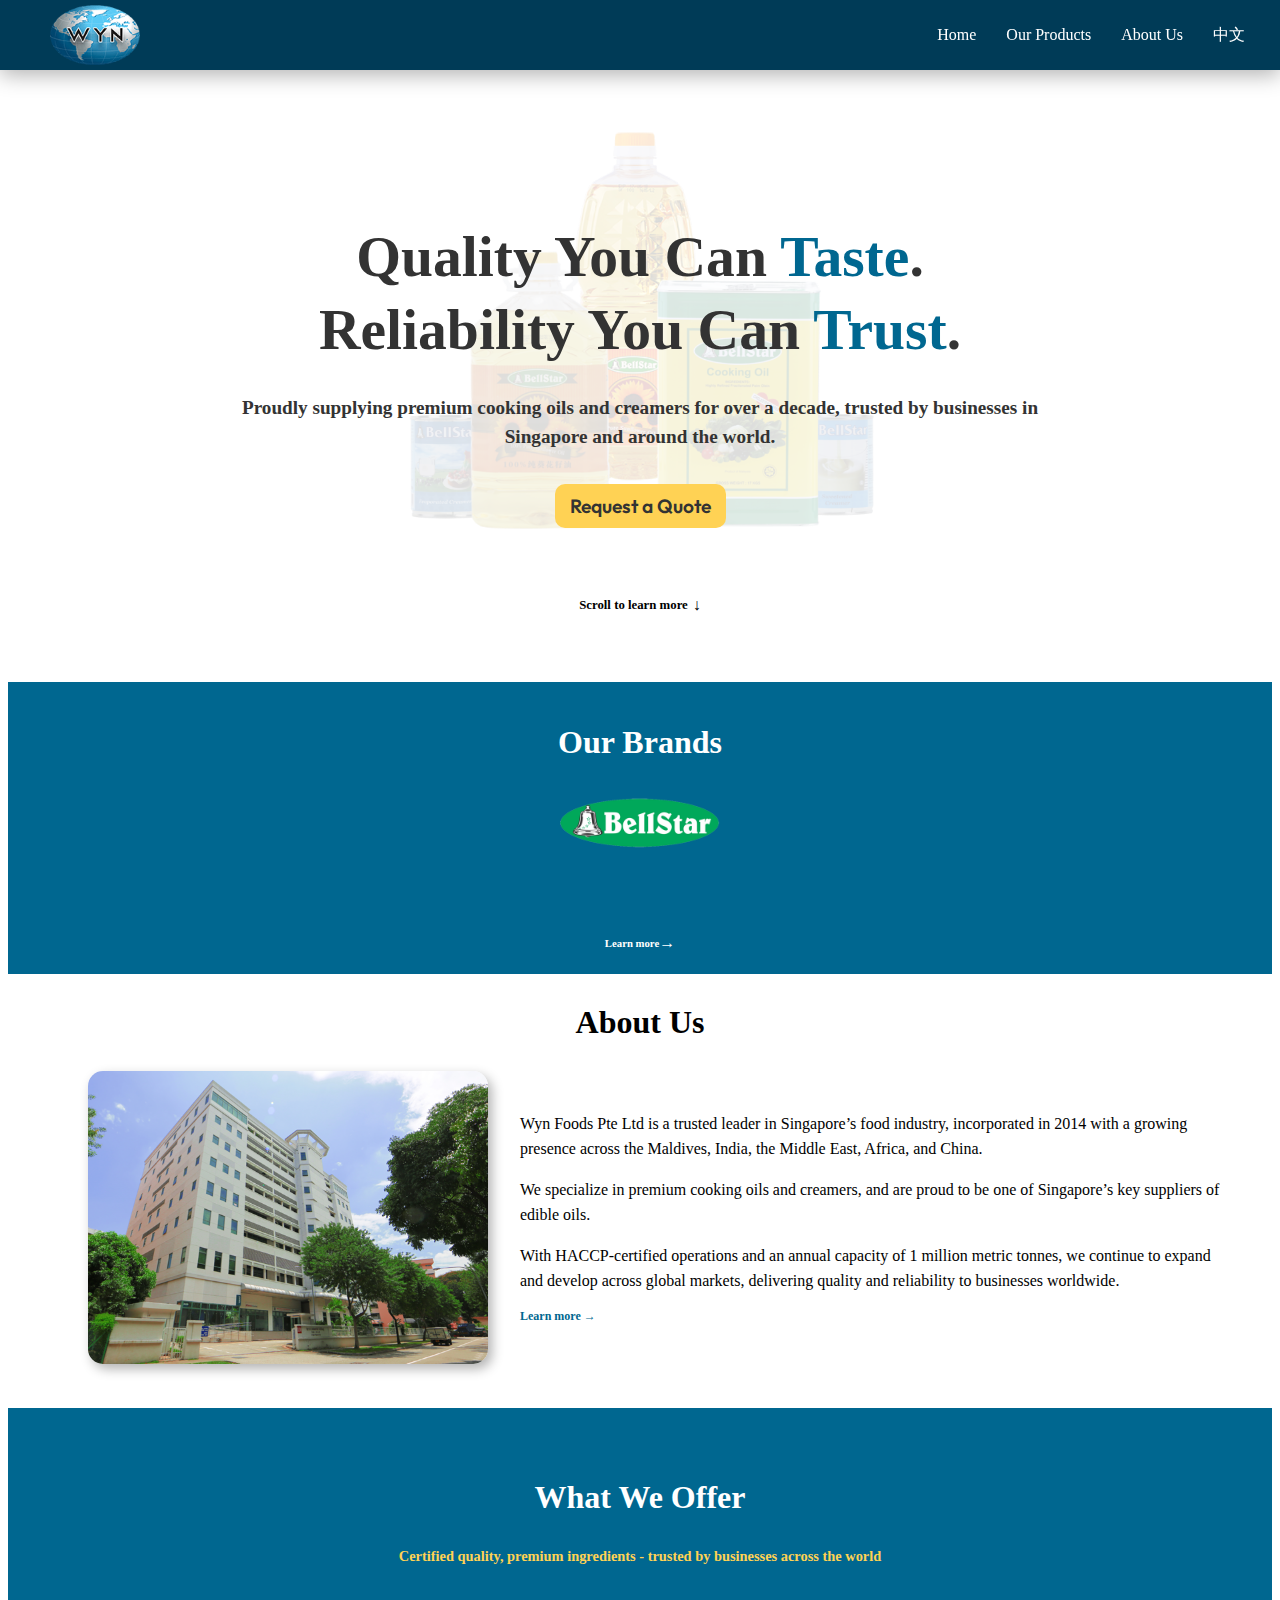
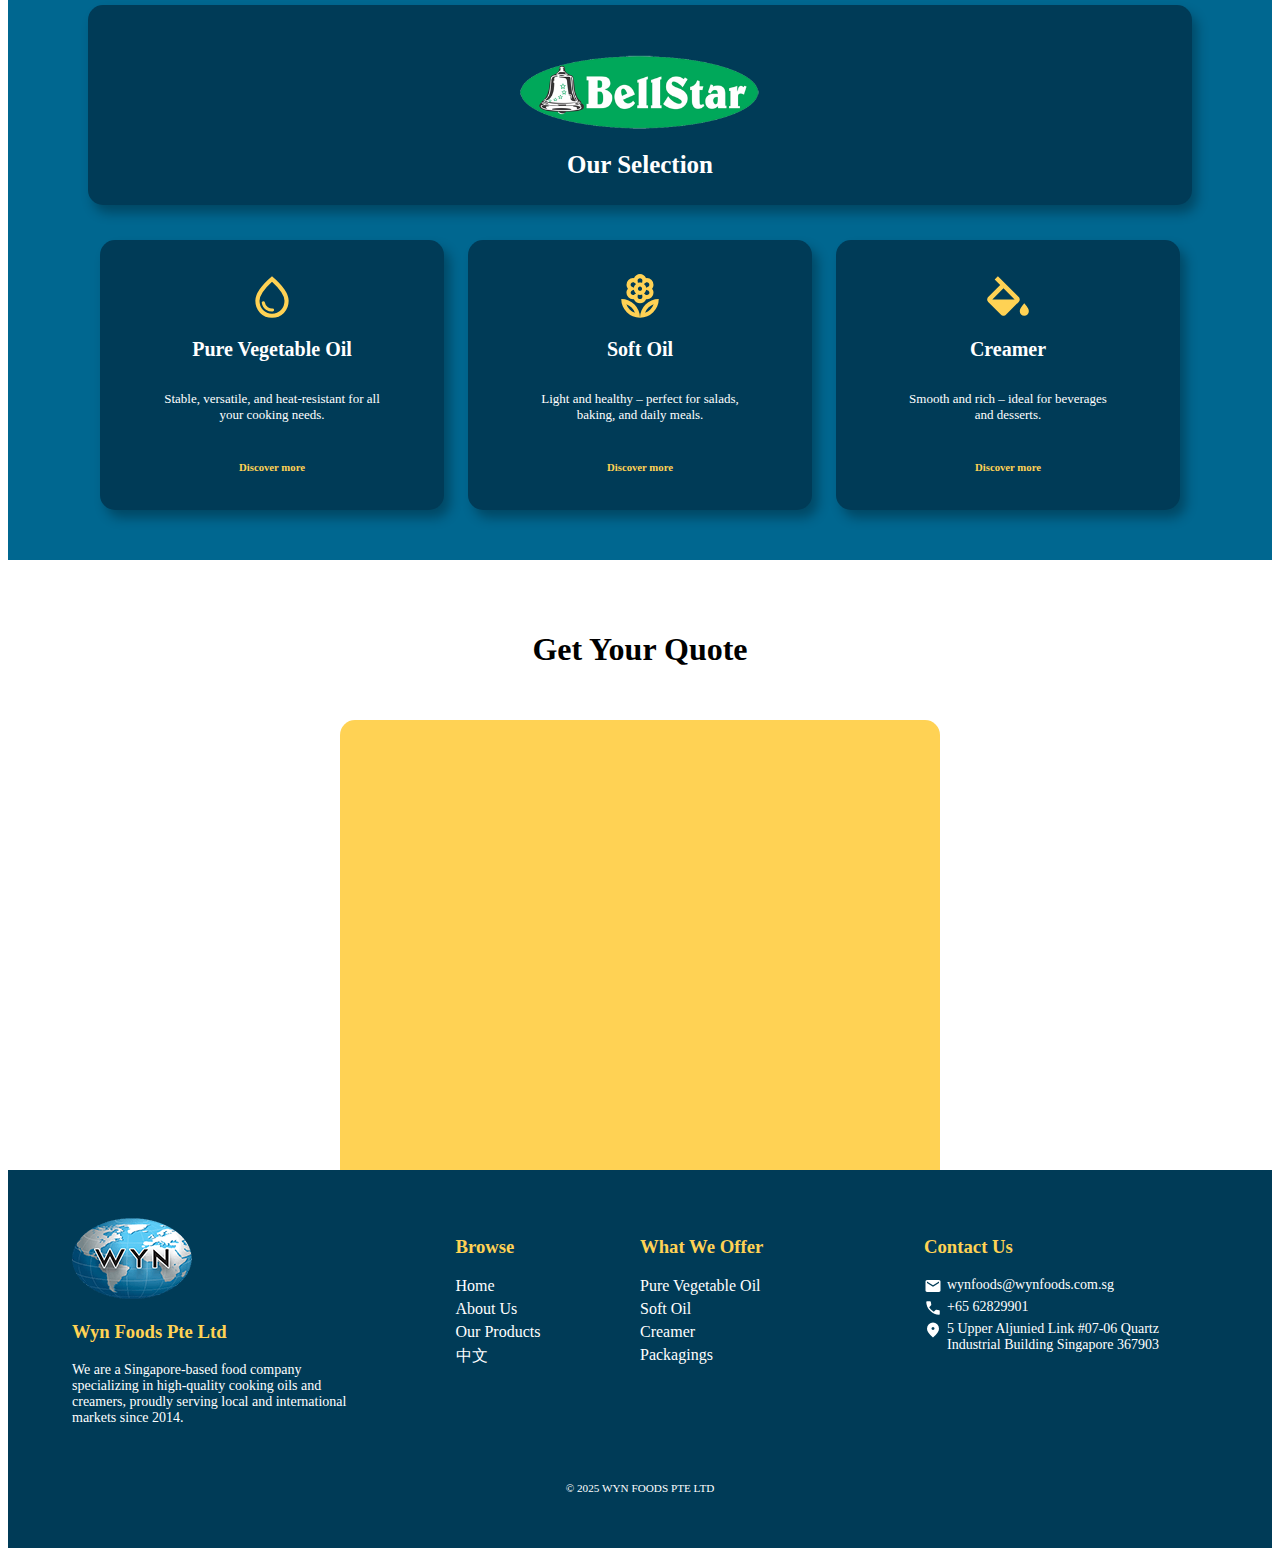
<file: index.html>
<!DOCTYPE html>
<html>
  <head>
    <title>Wyn Foods Pte Ltd</title>
    <meta name="viewport" content="width=device-width, initial-scale=1.0">

    <link rel="preconnect" href="https://fonts.googleapis.com">
    <link rel="preconnect" href="https://fonts.gstatic.com" crossorigin>
    <link href="https://fonts.googleapis.com/css2?family=Bricolage+Grotesque:opsz,wght@12..96,200..800&family=Outfit:wght@100..900&display=swap" rel="stylesheet">

    <link rel="stylesheet" href="Styles/header.css">
    <link rel="stylesheet" href="Styles/style.css">
    <link rel="stylesheet" href="Styles/footer.css">
  </head>
  
  <body>
    
    <header>
      <div class="logo">
        <img class="img-logo" src="Image/Logo/logo-1.png" alt="wyn foods logo">
      </div>

      <nav>
        <input type="checkbox" id="sidebar-active">
        <label for="sidebar-active" class="open-sidebar-button">
          <svg xmlns="http://www.w3.org/2000/svg" height="32px" viewBox="0 -960 960 960" width="32px" fill="#FFFFFF"><path d="M120-240v-80h720v80H120Zm0-200v-80h720v80H120Zm0-200v-80h720v80H120Z"/></svg>
        </label>
        <label id="overlay" for="sidebar-active"></label>
        <div class="links-container">
          <label for="sidebar-active" class="close-sidebar-button">
            <svg xmlns="http://www.w3.org/2000/svg" height="32px" viewBox="0 -960 960 960" width="32px" fill="#FFFFFF"><path d="m256-200-56-56 224-224-224-224 56-56 224 224 224-224 56 56-224 224 224 224-56 56-224-224-224 224Z"/></svg>
          </label>

          <a href="index.html">Home</a>
          <a href="#">Our Products</a>
          <a href="#">About Us</a>
          <a href="#">中文</a>
        </div>
      </nav>  
    </header>

    <main>
      
      <!--Landing Page-->
      <section class="landing-page-section">
        <div class="landing-page">
          <img class="img-landing" src="Image/Products/Untitled 3.png" alt="">    
          <div class="container-text">
            <h1>Quality You Can <span class="clr-landing">Taste</span>.</h1>
            <h1>Reliability You Can <span class="clr-landing">Trust</span>.</h1>
            <h5>Proudly supplying premium cooking oils and creamers for over a decade, trusted by businesses in Singapore and around the world.</h5>
            <button class="request-quote">Request a Quote</button>                        
          </div>
        </div>
        <div class="scroll-for-more">
          <h6>Scroll to learn more</h6>
          <div class="arrow-scroll">&#x2193;</div>
        </div>
      </section>
      
      <!--Our Brands-->
      <section class="our-brands">
        <div class="title-our-brands">
          <h1>Our Brands</h1>
          <img src="Image/Logo/bellstar.png" alt="" style="width: 200px;">
        </div>
        <div class="scrolling-img">
          <img class="item item1" src="Image/Logo/mico_gold.png" alt="">
          <img class="item item2" src="Image/Logo/dyanas.png" alt="">
          <img class="item item3" src="Image/Logo/sabrina.png" alt="">
          <img class="item item4" src="Image/Logo/Tradekey.png" alt="">
        </div>
        <div class="learn-more">
          <h6>Learn more</h6>
          <div>&#8594;</div>
        </div>
      </section>
      
      <!--About Us-->
      <section class="about-us">
        <div class="title-about-us">
          <h1>About Us</h1>
        </div>
        <div class="text-about-us">
          <div>
            <img class="img-about-us" src="Image/Office/aboutus-1.png" alt="">
          </div>
          <div class="p-about-us">
            <p>
              Wyn Foods Pte Ltd is a trusted leader in Singapore’s food industry, incorporated in 2014 with a growing presence across the Maldives, India, the Middle East, Africa, and China.
            </p>
            <p>
              We specialize in premium cooking oils and creamers, and are proud to be one of Singapore’s key suppliers of edible oils. 
            </p>
            <p>
              With HACCP-certified operations and an annual capacity of 1 million metric tonnes, we continue to expand and develop across global markets, delivering quality and reliability to businesses worldwide.
            </p>
            <h6 class="learn-more">Learn more &#8594;</h6>
          </div> 
        </div>  
      </section>
     
      <!--What We Offer-->
      <section class="products">
        <div class="title-products">
          <h1>What We Offer</h1>
          <h5 class="subtitle-product">Certified quality, premium ingredients - trusted by businesses across the world</h5>
        </div>
        <div class="row-products">
          <div class="orizontal-box">
            <img class="img-our-selection" src="Image/Logo/bellstar.png" alt="">
            <h5>Our Selection</h5>
          </div>
          <div class="vertical-boxes">
            <div class="vertical-box">
              <img class="icon-boxes" src="Image/Logo/drop.svg" alt="">
              <h2 class="text-boxes">
                Pure Vegetable Oil
              </h2>
              <p class="text-boxes" style="width: 220px;">
                Stable, versatile, and heat-resistant 
                for all your cooking needs.
              </p>
              <h6>Discover more</h6>
            </div>
            <div class="vertical-box">
              <img class="icon-boxes" src="Image/Logo/sunflower.svg" alt="">
              <h2 class="text-boxes">
                Soft Oil
              </h2>
              <p class="text-boxes">
                Light and healthy – perfect for salads, baking, and daily meals.
              </p>
              <h6>Discover more</h6>
            </div>
            <div class="vertical-box">
              <img class="icon-boxes" src="Image/Logo/cream.svg" alt="">
              <h2 class="text-boxes">
                Creamer
              </h2>
              <p class="text-boxes">
                Smooth and rich – ideal for beverages and desserts.
              </p>
              <h6>Discover more</h6>
            </div>
          </div>
        </div>
      </section>
      
      <!--Get Your Quote-->
      <section class="get-a-quote">
        <div class="title-get-form">
          <h1>Get Your Quote</h1>
        </div>
        <div class="get-a-quote-form">
        </div>
      </section>
    </main>
    
    <footer>
      <div class="footer-grid">
        <div class="footer-section">
          <img src="Image/Logo/logo-1.png" alt="">
          <h3>
            Wyn Foods Pte Ltd
          </h3>
          <div class="icon-text">
            <p>
              We are a Singapore-based food company specializing in high-quality cooking oils and creamers, proudly serving local and international markets since 2014.
            </p>
          </div>
        </div>
        <div class="footer-section-browse">
          <h3>
            Browse
          </h3>
          <ul>
            <li>Home</li>
            <li>About Us</li>
            <li>Our Products</li>
            <li>中文</li>
          </ul>
        </div>
        <div class="footer-section">
          <h3>
            What We Offer
          </h3>
          <ul>
            <li>Pure Vegetable Oil</li>
            <li>Soft Oil</li>
            <li>Creamer</li>
            <li>Packagings</li>
          </ul>
        </div>
        <div class="footer-section">
          <h3>
            Contact Us
          </h3>
          <div class="container-icon-text">
            <svg class="footer-icons" xmlns="http://www.w3.org/2000/svg" height="18px" viewBox="0 -960 960 960" width="18px" fill="#FFFFFF"><path d="M160-160q-33 0-56.5-23.5T80-240v-480q0-33 23.5-56.5T160-800h640q33 0 56.5 23.5T880-720v480q0 33-23.5 56.5T800-160H160Zm320-280 320-200v-80L480-520 160-720v80l320 200Z"/></svg>
            <p>
              wynfoods@wynfoods.com.sg
            </p>
          </div>
          <div class="container-icon-text">
            <svg class="footer-icons" xmlns="http://www.w3.org/2000/svg" height="18px" viewBox="0 -960 960 960" width="18px" fill="#FFFFFF"><path d="M798-120q-125 0-247-54.5T329-329Q229-429 174.5-551T120-798q0-18 12-30t30-12h162q14 0 25 9.5t13 22.5l26 140q2 16-1 27t-11 19l-97 98q20 37 47.5 71.5T387-386q31 31 65 57.5t72 48.5l94-94q9-9 23.5-13.5T670-390l138 28q14 4 23 14.5t9 23.5v162q0 18-12 30t-30 12Z"/></svg>
            <p>
              +65 62829901
            </p>
          </div>
          <div class="container-icon-text">
            <div>
              <svg class="footer-icons" xmlns="http://www.w3.org/2000/svg" height="18px" viewBox="0 -960 960 960" width="18px" fill="#FFFFFF"><path d="M480-480q33 0 56.5-23.5T560-560q0-33-23.5-56.5T480-640q-33 0-56.5 23.5T400-560q0 33 23.5 56.5T480-480Zm0 400Q319-217 239.5-334.5T160-552q0-150 96.5-239T480-880q127 0 223.5 89T800-552q0 100-79.5 217.5T480-80Z"/></svg>
            </div>
            <p>
              5 Upper Aljunied Link #07-06
              Quartz Industrial Building
              Singapore 367903
            </p>
          </div>
        </div>
      </div>
      <div class="copyright">
        <p>
          &#169; 2025 WYN FOODS PTE LTD
        </p>
      </div>
    </footer>
  </body>
</html>
</file>
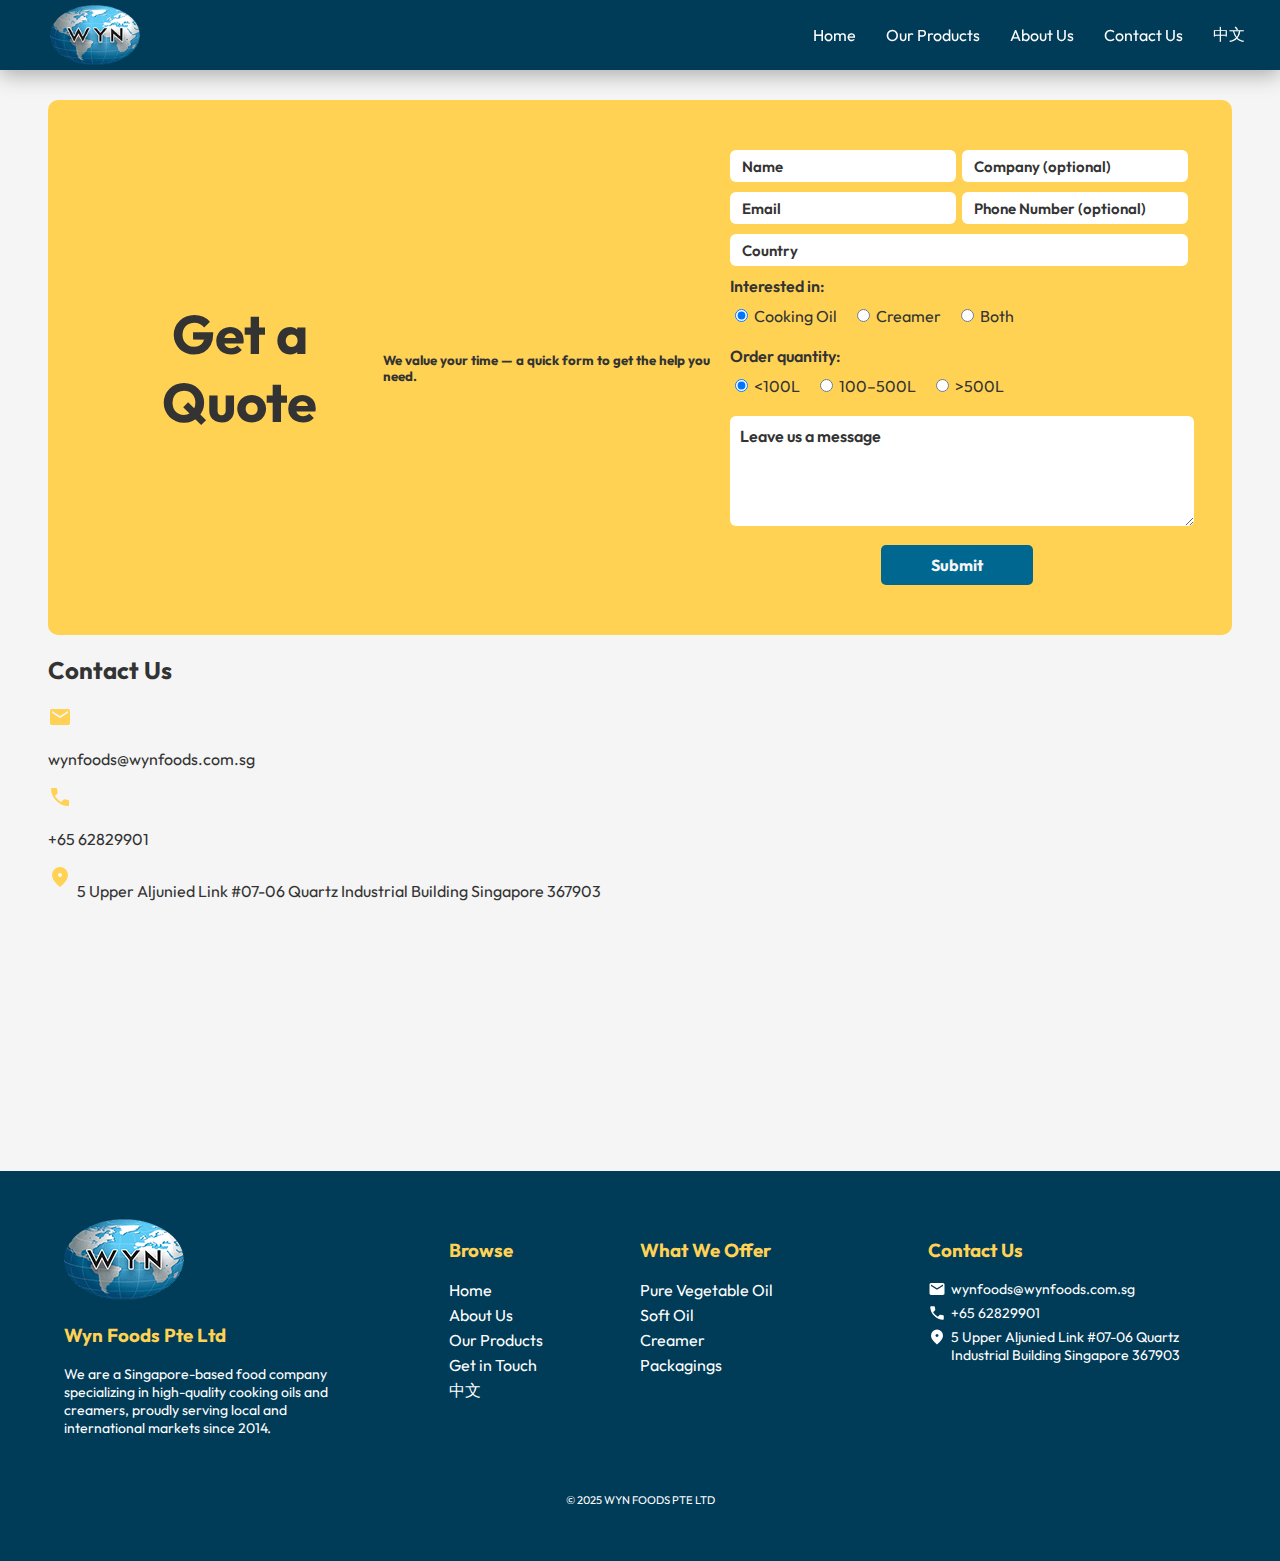
<file: form.html>
<?php session_start();?>

<!DOCTYPE html>
<html lang="en">
  <head>
    <title>Get Your Quote</title>
    <meta charset="UTF-8">
    <meta name="viewport" content="width=device-width, initial-scale=1.0">
    <meta name="description" content="Learn PHP, HTML, and web development with beginner tutorials.">
    <meta name="author" content="Your Name">

    <link rel="preconnect" href="https://fonts.googleapis.com">
    <link rel="preconnect" href="https://fonts.gstatic.com" crossorigin>
    <link href="https://fonts.googleapis.com/css2?family=Bricolage+Grotesque:opsz,wght@12..96,200..800&family=Outfit:wght@100..900&display=swap" rel="stylesheet">

    <link rel="stylesheet" href="Styles/header.css">
    <link rel="stylesheet" href="Styles/footer.css">
    <link rel="stylesheet" href="Styles/form.css">
    <link rel="stylesheet" href="Styles/general.css">
  </head>
  
  <body>
    
    <header>
      <div class="logo">
        <img class="img-logo" src="Image/Logo/logo-1.png" alt="wyn foods logo">
      </div>

      <nav>
        <input type="checkbox" id="sidebar-active">
        <label for="sidebar-active" class="open-sidebar-button">
          <svg xmlns="http://www.w3.org/2000/svg" height="32px" viewBox="0 -960 960 960" width="32px" fill="#FFFFFF"><path d="M120-240v-80h720v80H120Zm0-200v-80h720v80H120Zm0-200v-80h720v80H120Z"/></svg>
        </label>
        <label id="overlay" for="sidebar-active"></label>
        <div class="links-container">
          <label for="sidebar-active" class="close-sidebar-button">
            <svg xmlns="http://www.w3.org/2000/svg" height="32px" viewBox="0 -960 960 960" width="32px" fill="#FFFFFF"><path d="m256-200-56-56 224-224-224-224 56-56 224 224 224-224 56 56-224 224 224 224-56 56-224-224-224 224Z"/></svg>
          </label>

          <a href="index.html">Home</a>
          <a href="#">Our Products</a>
          <a href="#">About Us</a>
          <a href="form.php">Contact Us</a>
          <a href="#">中文</a>
        </div>
      </nav>  
    </header>

    <main>
      <div class="container">
        <div class="form-container">
            
          <h2 class="title-form">Get a Quote</h2>
          <h5>We value your time — a quick form to get the help you need.</h5>
          
          <form action="sendmail.php" method="POST">
            <div class="name-details">
              <div>
                <label for="name"></label>
                <input required class="input-text" type="text" id="name" name="name" placeholder="Name">
              </div>
              <div>
                <input class="input-text" type="text" name="company" id="company" placeholder="Company (optional)"> 
              </div>        
            </div>
            
            <div class="name-details">
              <div>
                <input required class="input-text" type="email" name="email" id="email" placeholder="Email">
              </div>
              <div>
                <input class="input-text" type="tel" name="phone-number" id="phone-number" placeholder="Phone Number (optional)" inputmode="numeric" pattern="[0-9]*" minlength="5">
              </div>
            </div>

            <div>
              <input class="input-text" type="text" name="country" id="country" placeholder="Country" required>
            </div>
            
            <label class="label-title" for="product-type">Interested in: </label>
            <div class="product-choice">
              <div>
                <input type="radio" name="product-type" id="cooking-oil" value="Cooking Oil" required checked>
                <label class="label-group" for="cooking-oil">Cooking Oil</label>
              </div>
              <div>
                <input type="radio" name="product-type" id="creamer" value="Creamer" required>
                <label class="label-group" for="creamer">Creamer</label>
              </div>
              <div>
                <input type="radio" name="product-type" id="both-type" value="Cooking Oil and Creamer" required>
                <label class="label-group" for="both-type">Both</label>
              </div>
            </div>

            <label class="label-title" for="quantity">Order quantity: </label>
            <div class="product-choice">
              <div>
                <input type="radio" name="quantity" id="lt100" value="Less than 100L" required checked>
                <label class="label-group" for="lt100">&lt;100L</label>
              </div>
              <div>
                <input type="radio" name="quantity" id="100to500" value="Between 100 and 500 L" required>
                <label class="label-group" for="100to500">100–500L</label>
              </div>
              <div>
                <input type="radio" name="quantity" id="gt500" value="More than 500L" required>
                <label class="label-group" for="gt500">&gt;500L</label>
              </div>
            </div>

            <div id="method-to-contact" style="display: none;">
              <label class="label-title" for="answer-type">How would you like to be contacted? </label>
              <div class="product-choice">
                <div>
                  <input type="radio" name="answer-type" id="email-choice" value="Email" onclick="showTimeField()" checked>
                  <label class="label-group" for="email-choice">Email</label>
                </div>
                <div>
                  <input type="radio" name="answer-type" id="phone-choice" value="Call" onclick="showTimeField()">
                  <label class="label-group" for="phone-choice">Call</label>
                </div>
              </div>
            </div>

            <div id="call-time-field" style="display: none;">
              <label class="label-title" for="time">Best time to call (based on your timezone): </label>
              <input class="input-text" id="time" name="time" type="time" placeholder="Best time to call">
            </div>

            <div>
              <textarea name="message" id="message-box" placeholder="Leave us a message"></textarea>
            </div>

            <div class="submit-container">
              <input type="submit" name="submitContact" id="submit-button">
            </div>
            
          </form>
        </div>
        <div class="get-in-touch">
          <h2>Contact Us</h2>
          <div>
            <div class="flex-icons">
            <svg class="footer-icons" xmlns="http://www.w3.org/2000/svg" height="24px" viewBox="0 -960 960 960" width="24px" fill="#FFD254"><path d="M160-160q-33 0-56.5-23.5T80-240v-480q0-33 23.5-56.5T160-800h640q33 0 56.5 23.5T880-720v480q0 33-23.5 56.5T800-160H160Zm320-280 320-200v-80L480-520 160-720v80l320 200Z"/></svg>
            <p>
              wynfoods@wynfoods.com.sg
            </p>
          </div>
          <div class="flex-icons">
            <svg class="footer-icons" xmlns="http://www.w3.org/2000/svg" height="24px" viewBox="0 -960 960 960" width="24px" fill="#FFD254"><path d="M798-120q-125 0-247-54.5T329-329Q229-429 174.5-551T120-798q0-18 12-30t30-12h162q14 0 25 9.5t13 22.5l26 140q2 16-1 27t-11 19l-97 98q20 37 47.5 71.5T387-386q31 31 65 57.5t72 48.5l94-94q9-9 23.5-13.5T670-390l138 28q14 4 23 14.5t9 23.5v162q0 18-12 30t-30 12Z"/></svg>
            <p>
              +65 62829901
            </p>
          </div>
          <div style="display: flex;">
            <div class="flex-icons">
              <svg class="footer-icons" xmlns="http://www.w3.org/2000/svg" height="24px" viewBox="0 -960 960 960" width="24px" fill="#FFD254"><path d="M480-480q33 0 56.5-23.5T560-560q0-33-23.5-56.5T480-640q-33 0-56.5 23.5T400-560q0 33 23.5 56.5T480-480Zm0 400Q319-217 239.5-334.5T160-552q0-150 96.5-239T480-880q127 0 223.5 89T800-552q0 100-79.5 217.5T480-80Z"/></svg>
            </div>
            <p>
              5 Upper Aljunied Link #07-06
              Quartz Industrial Building
              Singapore 367903
            </p>
          </div>
          </div>
          
          <iframe class="map" src="https://www.google.com/maps/embed?pb=!1m18!1m12!1m3!1d7977.463758801851!2d103.88426098928586!3d1.3371310917327666!2m3!1f0!2f0!3f0!3m2!1i1024!2i768!4f13.1!3m3!1m2!1s0x31da178fc96aaaab%3A0x4ff993209287e436!2sQuartz%20Industrial%20Building!5e0!3m2!1sen!2sde!4v1747241580950!5m2!1sen!2sde" width="100%" height="auto" style="border:0;" allowfullscreen="" loading="lazy" referrerpolicy="no-referrer-when-downgrade"></iframe>
        </div>
     </div>
      
      
        
    </main>
    
    <footer>
      <div class="footer-grid">
        <div class="footer-section">
          <img src="Image/Logo/logo-1.png" alt="">
          <h3>
            Wyn Foods Pte Ltd
          </h3>
          <div class="icon-text">
            <p>
              We are a Singapore-based food company specializing in high-quality cooking oils and creamers, proudly serving local and international markets since 2014.
            </p>
          </div>
        </div>
        <div class="footer-section-browse">
          <h3>
            Browse
          </h3>
          <ul>
            <li>Home</li>
            <li>About Us</li>
            <li>Our Products</li>
            <li>Get in Touch</li>
            <li>中文</li>
          </ul>
        </div>
        <div class="footer-section">
          <h3>
            What We Offer
          </h3>
          <ul>
            <li>Pure Vegetable Oil</li>
            <li>Soft Oil</li>
            <li>Creamer</li>
            <li>Packagings</li>
          </ul>
        </div>
        <div class="footer-section">
          <h3>
            Contact Us
          </h3>
          <div class="container-icon-text">
            <svg class="footer-icons" xmlns="http://www.w3.org/2000/svg" height="18px" viewBox="0 -960 960 960" width="18px" fill="#FFFFFF"><path d="M160-160q-33 0-56.5-23.5T80-240v-480q0-33 23.5-56.5T160-800h640q33 0 56.5 23.5T880-720v480q0 33-23.5 56.5T800-160H160Zm320-280 320-200v-80L480-520 160-720v80l320 200Z"/></svg>
            <p>
              wynfoods@wynfoods.com.sg
            </p>
          </div>
          <div class="container-icon-text">
            <svg class="footer-icons" xmlns="http://www.w3.org/2000/svg" height="18px" viewBox="0 -960 960 960" width="18px" fill="#FFFFFF"><path d="M798-120q-125 0-247-54.5T329-329Q229-429 174.5-551T120-798q0-18 12-30t30-12h162q14 0 25 9.5t13 22.5l26 140q2 16-1 27t-11 19l-97 98q20 37 47.5 71.5T387-386q31 31 65 57.5t72 48.5l94-94q9-9 23.5-13.5T670-390l138 28q14 4 23 14.5t9 23.5v162q0 18-12 30t-30 12Z"/></svg>
            <p>
              +65 62829901
            </p>
          </div>
          <div class="container-icon-text">
            <div>
              <svg class="footer-icons" xmlns="http://www.w3.org/2000/svg" height="18px" viewBox="0 -960 960 960" width="18px" fill="#FFFFFF"><path d="M480-480q33 0 56.5-23.5T560-560q0-33-23.5-56.5T480-640q-33 0-56.5 23.5T400-560q0 33 23.5 56.5T480-480Zm0 400Q319-217 239.5-334.5T160-552q0-150 96.5-239T480-880q127 0 223.5 89T800-552q0 100-79.5 217.5T480-80Z"/></svg>
            </div>
            <p>
              5 Upper Aljunied Link #07-06
              Quartz Industrial Building
              Singapore 367903
            </p>
          </div>
        </div>
      </div>
      <div class="copyright">
        <p>
          &#169; 2025 WYN FOODS PTE LTD
        </p>
      </div>
    </footer>
    
    <script src="form.js"></script>
  </body>
</html>
</file>
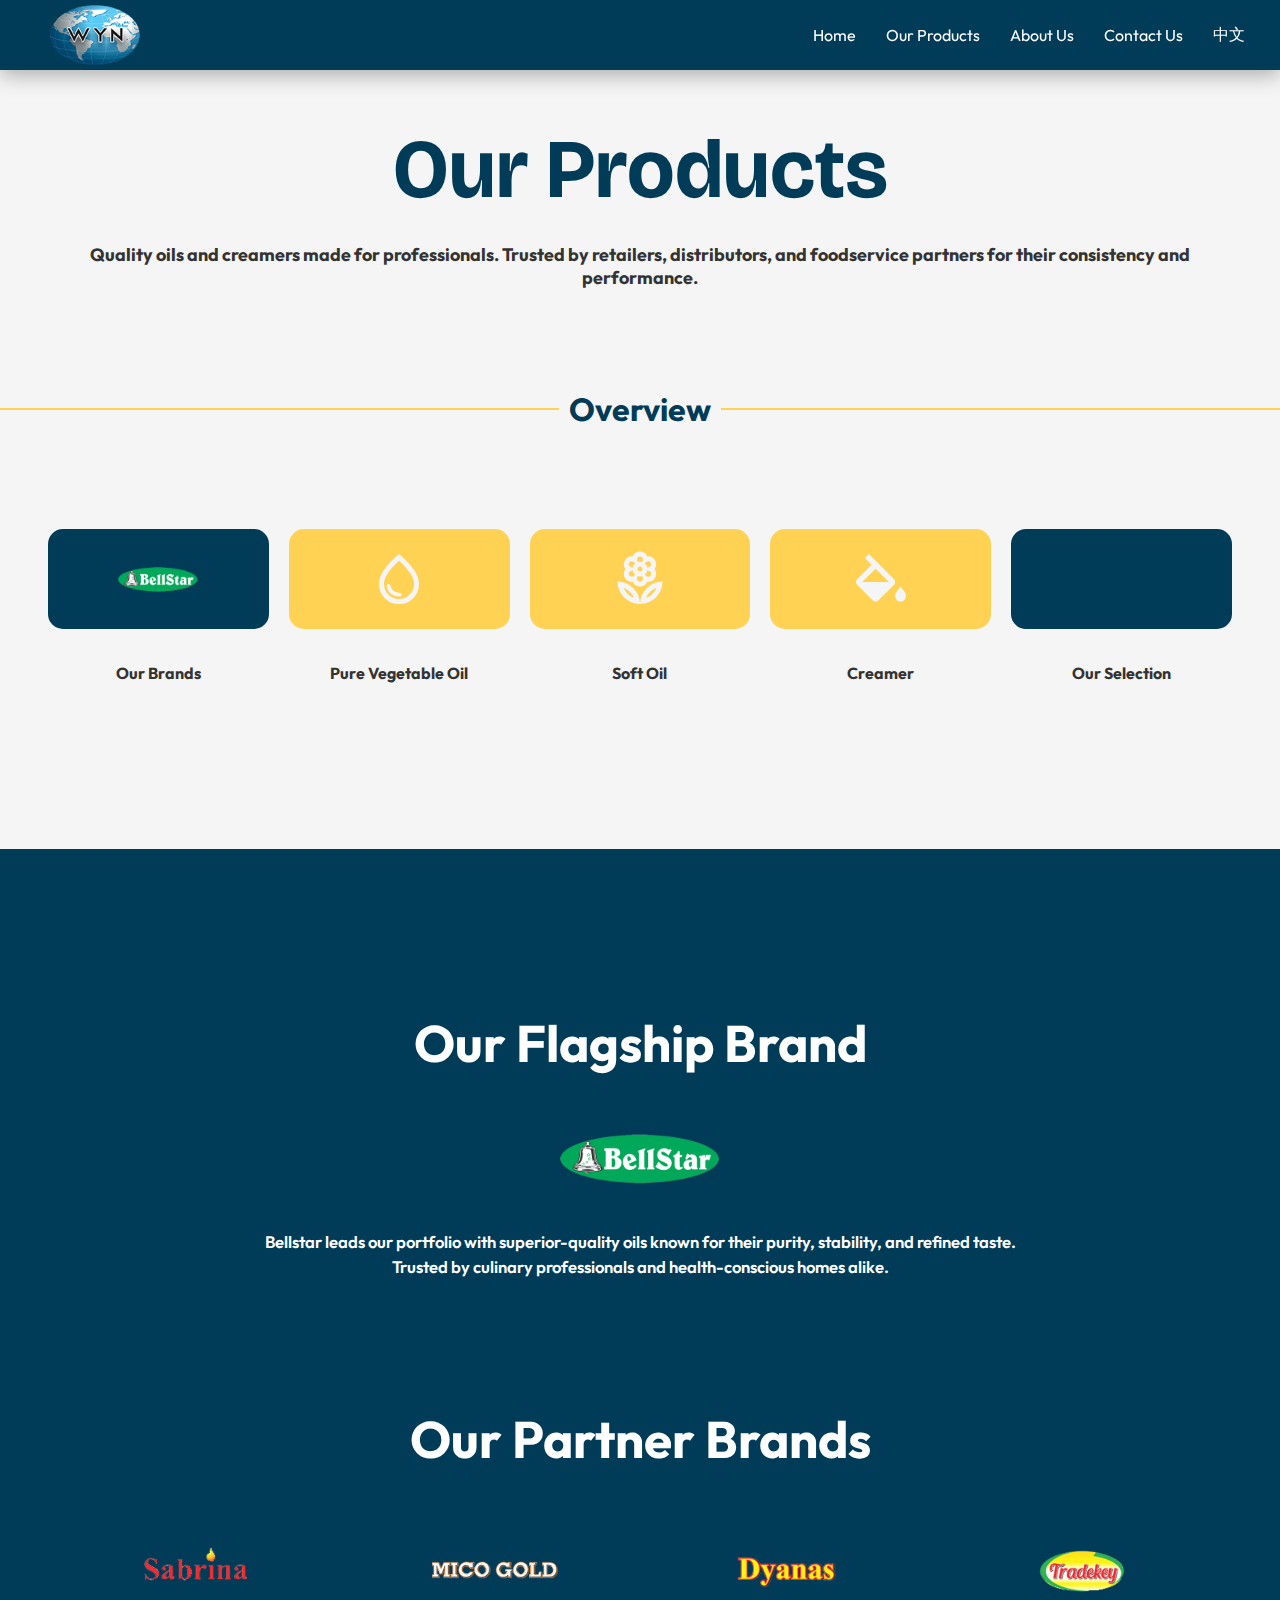
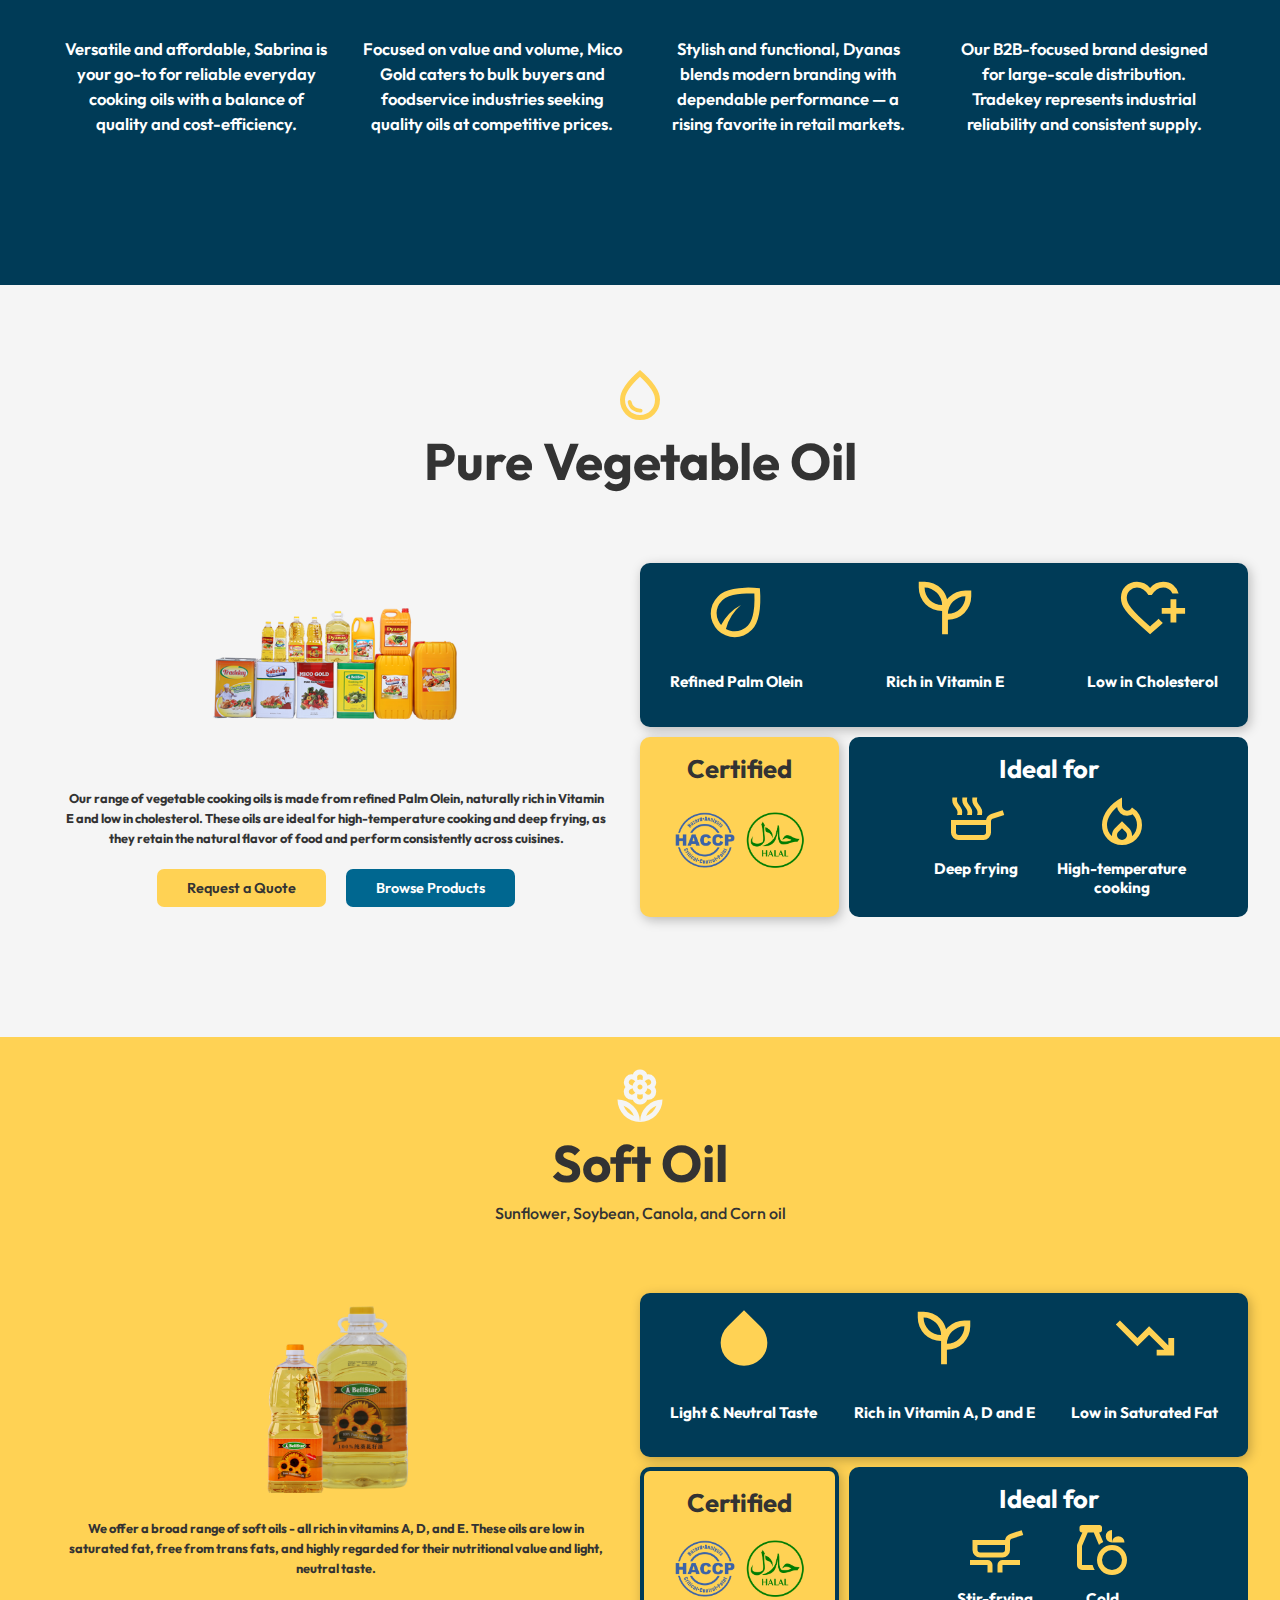
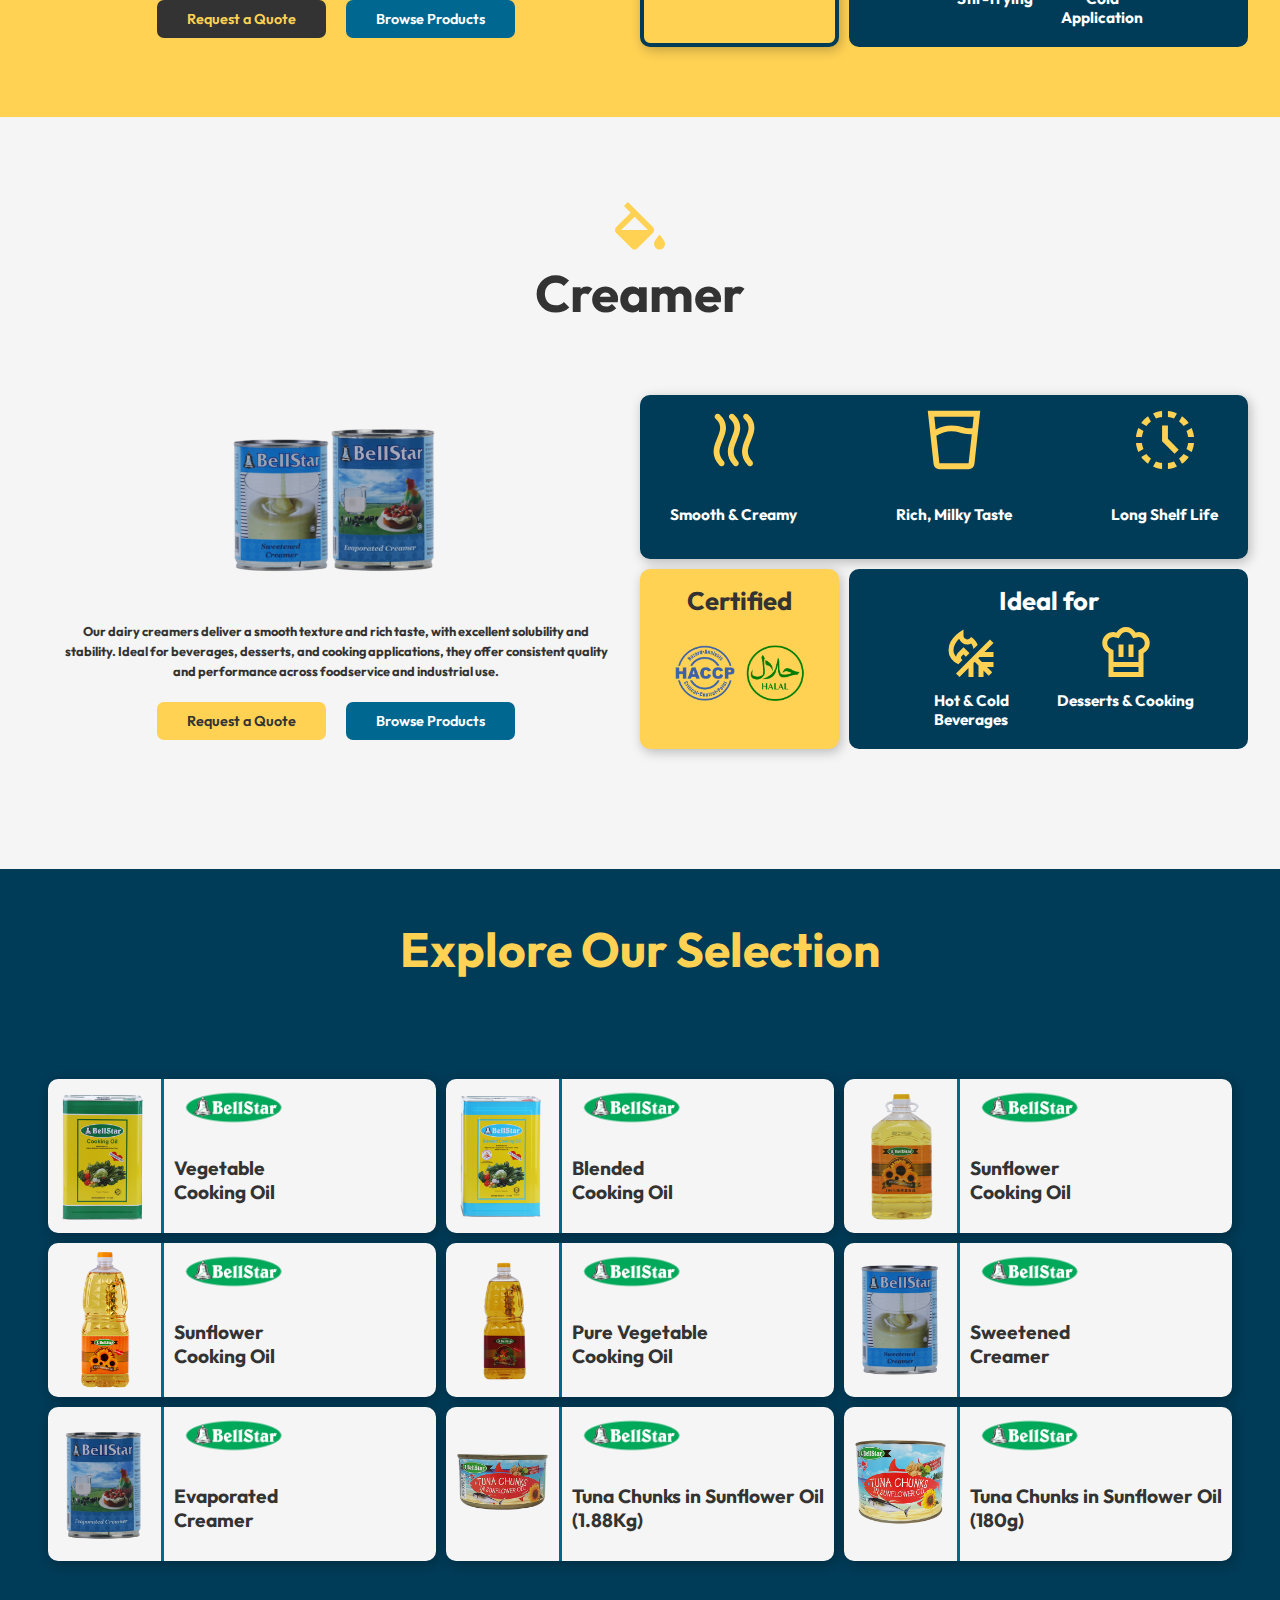
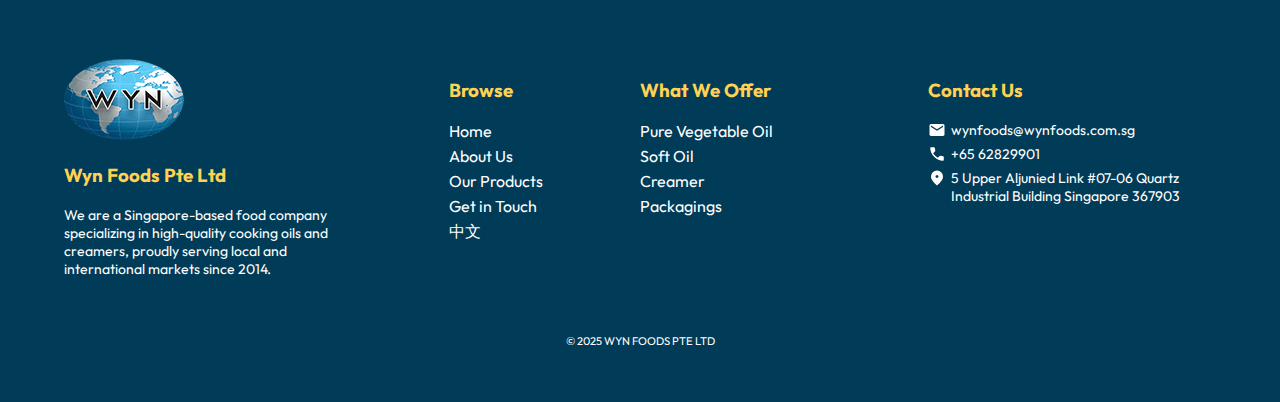
<file: products.html>
<!DOCTYPE html>
<html>
  <head>
    <title>Our Products</title>
    <meta charset="UTF-8">
    <meta name="viewport" content="width=device-width, initial-scale=1.0">
    <meta name="description" content="Learn PHP, HTML, and web development with beginner tutorials.">
    <meta name="author" content="Your Name">

    <link rel="preconnect" href="https://fonts.googleapis.com">
    <link rel="preconnect" href="https://fonts.gstatic.com" crossorigin>
    <link href="https://fonts.googleapis.com/css2?family=Bricolage+Grotesque:opsz,wght@12..96,200..800&family=Outfit:wght@100..900&display=swap" rel="stylesheet">

    <link rel="stylesheet" href="Styles/header.css">
    <link rel="stylesheet" href="Styles/footer.css">
    <link rel="stylesheet" href="Styles/general.css">
    <link rel="stylesheet" href="Styles/products.css">

  </head>

  <body>
    <header>
      <div class="logo">
        <img class="img-logo" src="Image/Logo/logo-1.png" alt="wyn foods logo">
      </div>

      <nav>
        <input type="checkbox" id="sidebar-active">
        <label for="sidebar-active" class="open-sidebar-button">
          <svg xmlns="http://www.w3.org/2000/svg" height="32px" viewBox="0 -960 960 960" width="32px" fill="#FFFFFF"><path d="M120-240v-80h720v80H120Zm0-200v-80h720v80H120Zm0-200v-80h720v80H120Z"/></svg>
        </label>
        <label id="overlay" for="sidebar-active"></label>
        <div class="links-container">
          <label for="sidebar-active" class="close-sidebar-button">
            <svg xmlns="http://www.w3.org/2000/svg" height="32px" viewBox="0 -960 960 960" width="32px" fill="#FFFFFF"><path d="m256-200-56-56 224-224-224-224 56-56 224 224 224-224 56 56-224 224 224 224-56 56-224-224-224 224Z"/></svg>
          </label>

          <a href="index.html">Home</a>
          <a href="#">Our Products</a>
          <a href="#">About Us</a>
          <a href="form.php">Contact Us</a>
          <a href="#">中文</a>
        </div>
      </nav>  
    </header>
    
    <main>
      <section class="landing-section">
        <h1>Our Products</h1>
        <h4>Quality oils and creamers made for professionals. Trusted by retailers, distributors, and foodservice partners for their consistency and performance.</h4>

        <h2>Overview</h2>
        <div class="grid-overview">
          <div class="overview-box item1">
            <img src="Image/Logo/bellstar.png" alt="">
            <h5>Our Brands</h5>

          </div>
          <div class="overview-box item2">
            <svg xmlns="http://www.w3.org/2000/svg" height="60px" viewBox="0 -960 960 960" width="60px" fill="#F5F5F5"><path d="M491-200q12-1 20.5-9.5T520-230q0-14-9-22.5t-23-7.5q-41 3-87-22.5T343-375q-2-11-10.5-18t-19.5-7q-14 0-23 10.5t-6 24.5q17 91 80 130t127 35ZM480-80q-137 0-228.5-94T160-408q0-100 79.5-217.5T480-880q161 137 240.5 254.5T800-408q0 140-91.5 234T480-80Zm0-80q104 0 172-70.5T720-408q0-73-60.5-165T480-774Q361-665 300.5-573T240-408q0 107 68 177.5T480-160Zm0-320Z"/></svg>
            <h5>Pure Vegetable Oil</h5>
          </div>
          <div class="overview-box item3">
            <svg xmlns="http://www.w3.org/2000/svg" height="60px" viewBox="0 -960 960 960" width="60px" fill="#F5F5F5"><path d="M480-600q17 0 28.5-11.5T520-640q0-17-11.5-28.5T480-680q-17 0-28.5 11.5T440-640q0 17 11.5 28.5T480-600Zm0 240q-39 0-70.5-21.5T364-438q-5 0-9 .5t-9 .5q-52 0-89-37t-37-89q0-21 7-40.5t21-36.5q-13-17-20-36.5t-7-40.5q0-52 36.5-89t88.5-37q5 0 9 .5t9 .5q14-35 45.5-56.5T480-920q39 0 70.5 21.5T596-842q5 0 9-.5t9-.5q52 0 88.5 37t36.5 89q0 21-6.5 40.5T712-640q13 17 20 36.5t7 40.5q0 52-36.5 89T614-437q-5 0-9-.5t-9-.5q-14 35-45.5 56.5T480-360Zm0 280q0-74 28.5-139.5T586-334q49-49 114.5-77.5T840-440q0 74-28.5 139.5T734-186q-49 49-114.5 77.5T480-80Zm98-98q57-21 100-64t64-100q-57 21-100 64t-64 100Zm-98 98q0-74-28.5-139.5T374-334q-49-49-114.5-77.5T120-440q0 74 28.5 139.5T226-186q49 49 114.5 77.5T480-80Zm-98-98q-57-21-100-64t-64-100q57 21 100 64t64 100Zm196 0Zm-196 0Zm232-339q19 0 32.5-13.5T660-563q0-14-7.5-24.5T633-604l-35-17q-2 11-6 21.5t-9 19.5q-5 9-12 17t-15 15l32 23q5 4 11.5 6t14.5 2Zm-16-142 35-17q12-6 19-17t7-24q0-19-13-32.5T614-763q-8 0-14 2t-12 6l-33 23q8 7 15.5 15t12.5 17q5 9 9 19.5t6 21.5Zm-159-93q10-4 20-6t21-2q11 0 21 2t20 6l5-44q2-18-12.5-31T480-840q-19 0-33.5 13T434-796l5 44Zm41 312q19 0 33.5-13t12.5-31l-5-44q-10 4-20 6t-21 2q-11 0-21-2t-20-6l-5 44q-2 18 12.5 31t33.5 13ZM362-659q2-11 6-21.5t9-19.5q5-9 12-17t15-15l-32-23q-5-4-11.5-6t-14.5-2q-19 0-32.5 13.5T300-717q0 13 7.5 24t19.5 17l35 17Zm-16 141q8 0 14-1.5t12-6.5l33-22q-8-7-15.5-15T377-580q-5-9-9-19.5t-6-21.5l-35 17q-12 6-19 17t-7 24q1 19 13.5 32t31.5 13Zm237-62Zm0-120Zm-103-60Zm0 240ZM377-700Zm0 120Z"/></svg>
            <h5>Soft Oil</h5>
          </div>
          <div class="overview-box item4">
            <svg xmlns="http://www.w3.org/2000/svg" height="60px" viewBox="0 -960 960 960" width="60px" fill="#F5F5F5"><path d="M346-140 100-386q-10-10-15-22t-5-25q0-13 5-25t15-22l230-229-106-106 62-65 400 400q10 10 14.5 22t4.5 25q0 13-4.5 25T686-386L440-140q-10 10-22 15t-25 5q-13 0-25-5t-22-15Zm47-506L179-432h428L393-646Zm399 526q-36 0-61-25.5T706-208q0-27 13.5-51t30.5-47l42-54 44 54q16 23 30 47t14 51q0 37-26 62.5T792-120Z"/></svg>
            <h5>Creamer</h5>
          </div>
          <div class="overview-box item5">
            <h5>Our Selection</h5>
          </div>
        </div>
      </section>

      <section class="brands-section">
        <div class="container-flagship">
          <div class="text-flagship">
            
            <h2>Our Flagship Brand</h2>
            <img src="Image/Logo/bellstar.png" alt="">
            <h5>Bellstar leads our portfolio with superior-quality oils known for their purity, stability, and refined taste. <span class="break-line">Trusted by culinary professionals and health-conscious homes alike.</span></h5>
          </div>
          
        </div>
        <h2 class="title-partner">Our Partner Brands</h2>
        <div class="grid-partner-brands">
          <div>
            <img src="Image/Logo/sabrina_logo.png" alt="">
            <h5>Versatile and affordable, Sabrina is your go-to for reliable everyday cooking oils with a balance of quality and cost-efficiency.</h5>
          </div>
          <div>
            <img src="Image/Logo/mico_gold.png" alt="">
            <h5>Focused on value and volume, Mico Gold caters to bulk buyers and foodservice industries seeking quality oils at competitive prices.</h5>
          </div>
          <div>
            <img src="Image/Logo/dyanas.png" alt="">
            <h5>Stylish and functional, Dyanas blends modern branding with dependable performance — a rising favorite in retail markets.</h5>
          </div>
          <div>
            <img src="Image/Logo/Tradekey.png" alt="">
            <h5>Our B2B-focused brand designed for large-scale distribution. Tradekey represents industrial reliability and consistent supply.</h5>
          </div>
        </div>
      </section>

      <section class="info-products-section">
        <div class="title-products-section">
          <svg xmlns="http://www.w3.org/2000/svg" height="60px" viewBox="0 -960 960 960" width="60px" fill="#FFD254"><path d="M491-200q12-1 20.5-9.5T520-230q0-14-9-22.5t-23-7.5q-41 3-87-22.5T343-375q-2-11-10.5-18t-19.5-7q-14 0-23 10.5t-6 24.5q17 91 80 130t127 35ZM480-80q-137 0-228.5-94T160-408q0-100 79.5-217.5T480-880q161 137 240.5 254.5T800-408q0 140-91.5 234T480-80Zm0-80q104 0 172-70.5T720-408q0-73-60.5-165T480-774Q361-665 300.5-573T240-408q0 107 68 177.5T480-160Zm0-320Z"/></svg>
          <h2>Pure Vegetable Oil</h2>
        </div>
        <div class="main-products-section">
          <div class="description-prod-section">
            <img class="pureoil-img" src="Image/Products/cooking_oil_group 2.png" alt="">
            <h5>Our range of vegetable cooking oils is made from refined Palm Olein, naturally rich in Vitamin E and low in cholesterol. These oils are ideal for high-temperature cooking and deep frying, as they retain the natural flavor of food and perform consistently across cuisines.</h5>
            <div class="buttons-prod-section">
              <button class="request-quote">Request a Quote</button>
              <button class="browse-products">Browse Products</button>
            </div>
          </div>
          <div class="boxes-container">
            <div class="upperbox">
              <div>
                <svg xmlns="http://www.w3.org/2000/svg" height="70px" viewBox="0 -960 960 960" width="70px" fill="#FFD254"><path d="M216-176q-45-45-70.5-104T120-402q0-63 24-124.5T222-642q35-35 86.5-60t122-39.5Q501-756 591.5-759t202.5 7q8 106 5 195t-16.5 160.5q-13.5 71.5-38 125T684-182q-53 53-112.5 77.5T450-80q-65 0-127-25.5T216-176Zm112-16q29 17 59.5 24.5T450-160q46 0 91-18.5t86-59.5q18-18 36.5-50.5t32-85Q709-426 716-500.5t2-177.5q-49-2-110.5-1.5T485-670q-61 9-116 29t-90 55q-45 45-62 89t-17 85q0 59 22.5 103.5T262-246q42-80 111-153.5T534-520q-72 63-125.5 142.5T328-192Zm0 0Zm0 0Z"/></svg>
                <h5>Refined Palm Olein</h5>
              </div>
              <div>
                <svg xmlns="http://www.w3.org/2000/svg" height="70px" viewBox="0 -960 960 960" width="70px" fill="#FFD254"><path d="M440-120v-319q-64 0-123-24.5T213-533q-45-45-69-104t-24-123v-80h80q63 0 122 24.5T426-746q31 31 51.5 68t31.5 79q5-7 11-13.5t13-13.5q45-45 104-69.5T760-720h80v80q0 64-24.5 123T746-413q-45 45-103.5 69T520-320v200h-80Zm0-400q0-48-18.5-91.5T369-689q-34-34-77.5-52.5T200-760q0 48 18 92t52 78q34 34 78 52t92 18Zm80 120q48 0 91.5-18t77.5-52q34-34 52.5-78t18.5-92q-48 0-92 18.5T590-569q-34 34-52 77.5T520-400Zm0 0Zm-80-120Z"/></svg>
                <h5>Rich in Vitamin E</h5>
              </div>
              <div>
                <svg xmlns="http://www.w3.org/2000/svg" height="70px" viewBox="0 -960 960 960" width="70px" fill="#FFD254"><path d="M440-501Zm0 381L313-234q-72-65-123.5-116t-85-96q-33.5-45-49-87T40-621q0-94 63-156.5T260-840q52 0 99 22t81 62q34-40 81-62t99-22q81 0 136 45.5T831-680h-85q-18-40-53-60t-73-20q-51 0-88 27.5T463-660h-46q-31-45-70.5-72.5T260-760q-57 0-98.5 39.5T120-621q0 33 14 67t50 78.5q36 44.5 98 104T440-228q26-23 61-53t56-50l9 9 19.5 19.5L605-283l9 9q-22 20-56 49.5T498-172l-58 52Zm280-160v-120H600v-80h120v-120h80v120h120v80H800v120h-80Z"/></svg>
                <h5>Low in Cholesterol</h5>
              </div>
            </div>
            <div class="lower-boxes">
              <div class="cert-box">
                <div>
                  <h2>Certified</h2>
                </div>
                <div class="cert-img-box">
                  <img class="img-cert" src="Image/Logo/HACCP.png" alt="">
                  <img class="img-cert" src="Image/Logo/halal.png" alt="">
                </div> 
              </div>
              
              <div class="ideal-box">
                <h2>Ideal for</h2>
                <div class="ideal-content">
                  <div class="icons-ideal-box">
                    <svg xmlns="http://www.w3.org/2000/svg" height="60px" viewBox="0 -960 960 960" width="60px" fill="#FFD254"><path d="M177-560q14-36 4.5-64T149-680q-33-40-43.5-75.5T102-840h78q-8 38-2.5 62t28.5 52q38 46 48.5 81.5t.5 84.5h-78Zm160 0q14-36 5-64t-32-56q-33-40-44-75.5t-4-84.5h78q-8 38-2.5 62t28.5 52q38 46 48.5 81.5t.5 84.5h-78Zm160 0q14-36 5-64t-32-56q-33-40-44-75.5t-4-84.5h78q-8 38-2.5 62t28.5 52q38 46 48.5 81.5t.5 84.5h-78ZM200-160q-50 0-85-35t-35-85v-200h561q5-34 27-59.5t54-36.5l185-62 25 76-185 62q-12 4-19.5 14.5T720-462v182q0 50-35 85t-85 35H200Zm0-80h400q17 0 28.5-11.5T640-280v-120H160v120q0 17 11.5 28.5T200-240Zm200-80Z"/></svg>
                    <h5>Deep frying</h5>
                  </div>
                  <div class="icons-ideal-box">
                    <svg xmlns="http://www.w3.org/2000/svg" height="60px" viewBox="0 -960 960 960" width="60px" fill="#FFD254"><path d="M240-400q0 52 21 98.5t60 81.5q-1-5-1-9v-9q0-32 12-60t35-51l113-111 113 111q23 23 35 51t12 60v9q0 4-1 9 39-35 60-81.5t21-98.5q0-50-18.5-94.5T648-574q-20 13-42 19.5t-45 6.5q-62 0-107.5-41T401-690q-39 33-69 68.5t-50.5 72Q261-513 250.5-475T240-400Zm240 52-57 56q-11 11-17 25t-6 29q0 32 23.5 55t56.5 23q33 0 56.5-23t23.5-55q0-16-6-29.5T537-292l-57-56Zm0-492v132q0 34 23.5 57t57.5 23q18 0 33.5-7.5T622-658l18-22q74 42 117 117t43 163q0 134-93 227T480-80q-134 0-227-93t-93-227q0-129 86.5-245T480-840Z"/></svg>
                    <h5>High-temperature cooking</h5>
                  </div>
                </div>
                
              </div>
            </div>
          </div>
        </div>
      </section>

      <section class="info-products-section softoil-section">
        <div class="title-products-section">
          <svg xmlns="http://www.w3.org/2000/svg" height="60px" viewBox="0 -960 960 960" width="60px" fill="#F5F5F5"><path d="M480-600q17 0 28.5-11.5T520-640q0-17-11.5-28.5T480-680q-17 0-28.5 11.5T440-640q0 17 11.5 28.5T480-600Zm0 240q-39 0-70.5-21.5T364-438q-5 0-9 .5t-9 .5q-52 0-89-37t-37-89q0-21 7-40.5t21-36.5q-13-17-20-36.5t-7-40.5q0-52 36.5-89t88.5-37q5 0 9 .5t9 .5q14-35 45.5-56.5T480-920q39 0 70.5 21.5T596-842q5 0 9-.5t9-.5q52 0 88.5 37t36.5 89q0 21-6.5 40.5T712-640q13 17 20 36.5t7 40.5q0 52-36.5 89T614-437q-5 0-9-.5t-9-.5q-14 35-45.5 56.5T480-360Zm0 280q0-74 28.5-139.5T586-334q49-49 114.5-77.5T840-440q0 74-28.5 139.5T734-186q-49 49-114.5 77.5T480-80Zm98-98q57-21 100-64t64-100q-57 21-100 64t-64 100Zm-98 98q0-74-28.5-139.5T374-334q-49-49-114.5-77.5T120-440q0 74 28.5 139.5T226-186q49 49 114.5 77.5T480-80Zm-98-98q-57-21-100-64t-64-100q57 21 100 64t64 100Zm196 0Zm-196 0Zm232-339q19 0 32.5-13.5T660-563q0-14-7.5-24.5T633-604l-35-17q-2 11-6 21.5t-9 19.5q-5 9-12 17t-15 15l32 23q5 4 11.5 6t14.5 2Zm-16-142 35-17q12-6 19-17t7-24q0-19-13-32.5T614-763q-8 0-14 2t-12 6l-33 23q8 7 15.5 15t12.5 17q5 9 9 19.5t6 21.5Zm-159-93q10-4 20-6t21-2q11 0 21 2t20 6l5-44q2-18-12.5-31T480-840q-19 0-33.5 13T434-796l5 44Zm41 312q19 0 33.5-13t12.5-31l-5-44q-10 4-20 6t-21 2q-11 0-21-2t-20-6l-5 44q-2 18 12.5 31t33.5 13ZM362-659q2-11 6-21.5t9-19.5q5-9 12-17t15-15l-32-23q-5-4-11.5-6t-14.5-2q-19 0-32.5 13.5T300-717q0 13 7.5 24t19.5 17l35 17Zm-16 141q8 0 14-1.5t12-6.5l33-22q-8-7-15.5-15T377-580q-5-9-9-19.5t-6-21.5l-35 17q-12 6-19 17t-7 24q1 19 13.5 32t31.5 13Zm237-62Zm0-120Zm-103-60Zm0 240ZM377-700Zm0 120Z"/></svg>
          <h2>Soft Oil</h2>
          <h4>Sunflower, Soybean, Canola, and Corn oil</h4>
        </div>
        <div class="main-products-section">
          <div class="description-prod-section">
            <img class="softoil-img" src="Image/Products/soft oil products.png" alt="">
            <h5>We offer a broad range of soft oils -  all rich in vitamins A, D, and E. These oils are low in saturated fat, free from trans fats, and highly regarded for their nutritional value and light, neutral taste.</h5>
            <div class="buttons-prod-section">
              <button class="request-quote softoil-variant-button">Request a Quote</button>
              <button class="browse-products">Browse Products</button>
            </div>
          </div>
          <div class="boxes-container">
            <div class="upperbox">
              <div>
                <svg xmlns="http://www.w3.org/2000/svg" height="70px" viewBox="0 -960 960 960" width="70px" fill="#FFD254"><path d="M480-100q-133 0-226.5-92T160-416q0-63 24.5-120.5T254-638l226-222 226 222q45 44 69.5 101.5T800-416q0 132-93.5 224T480-100Z"/></svg>
                <h5>Light & Neutral Taste</h5>
              </div>
              <div>
                <svg xmlns="http://www.w3.org/2000/svg" height="70px" viewBox="0 -960 960 960" width="70px" fill="#FFD254"><path d="M440-120v-319q-64 0-123-24.5T213-533q-45-45-69-104t-24-123v-80h80q63 0 122 24.5T426-746q31 31 51.5 68t31.5 79q5-7 11-13.5t13-13.5q45-45 104-69.5T760-720h80v80q0 64-24.5 123T746-413q-45 45-103.5 69T520-320v200h-80Zm0-400q0-48-18.5-91.5T369-689q-34-34-77.5-52.5T200-760q0 48 18 92t52 78q34 34 78 52t92 18Zm80 120q48 0 91.5-18t77.5-52q34-34 52.5-78t18.5-92q-48 0-92 18.5T590-569q-34 34-52 77.5T520-400Zm0 0Zm-80-120Z"/></svg>
                <h5>Rich in Vitamin A, D and E</h5>
              </div>
              <div>
                <svg xmlns="http://www.w3.org/2000/svg" height="70px" viewBox="0 -960 960 960" width="70px" fill="#FFD254"><path d="M640-240v-80h104L536-526 376-366 80-664l56-56 240 240 160-160 264 264v-104h80v240H640Z"/></svg>
                <h5>Low in Saturated Fat</h5>
              </div>
            </div>
            <div class="lower-boxes">
              <div class="cert-box softoil-cert-variant">
                <div>
                  <h2>Certified</h2>
                </div>
                <div class="cert-img-box">
                  <img class="img-cert" src="Image/Logo/HACCP.png" alt="">
                  <img class="img-cert" src="Image/Logo/halal.png" alt="">
                </div> 
              </div>
              
              <div class="ideal-box">
                <h2>Ideal for</h2>
                <div class="ideal-content">
                  <div class="icons-ideal-box">
                    <svg xmlns="http://www.w3.org/2000/svg" height="60px" viewBox="0 -960 960 960" width="60px" fill="#FFD254"><path d="M240-360q-50 0-85-35t-35-85v-160h521q5-33 27-59t54-37l185-62 25 76-185 62q-12 4-19.5 14.5T720-622v142q0 50-35 85t-85 35H240Zm0-80h360q17 0 28.5-11.5T640-480v-80H200v80q0 17 11.5 28.5T240-440Zm120 320v-120H80v-80h280q33 0 56.5 23.5T440-240v120h-80Zm160 0v-120q0-33 23.5-56.5T600-320h280v80H600v120h-80ZM420-500Z"/></svg>
                    <h5>Stir-frying</h5>
                  </div>
                  <div class="icons-ideal-box">
                    <svg xmlns="http://www.w3.org/2000/svg" height="60px" viewBox="0 -960 960 960" width="60px" fill="#FFD254"><path d="M640-80q-100 0-170-70t-70-170q0-100 70-170t170-70q100 0 170 70t70 170q0 100-70 170T640-80Zm0-80q66 0 113-47t47-113q0-66-47-113t-113-47q-66 0-113 47t-47 113q0 66 47 113t113 47Zm-480 0q-33 0-56.5-23.5T80-240v-304q0-8 1.5-16t4.5-16l80-184h-6q-17 0-28.5-11.5T120-800v-40q0-17 11.5-28.5T160-880h280q17 0 28.5 11.5T480-840v40q0 17-11.5 28.5T440-760h-6l66 152q-19 10-36 21t-32 25l-84-198h-96l-92 216v304h170q5 21 13.5 41.5T364-160H160Zm480-440q-42 0-71-29t-29-71q0-42 29-71t71-29v200q0-42 29-71t71-29q42 0 71 29t29 71H640Z"/></svg>
                    <h5>Cold Application</h5>
                  </div>
                </div>
                
              </div>
            </div>
          </div>
        </div>
      </section>

      <section class="info-products-section creamer-section">
        <div class="title-products-section">
          <svg xmlns="http://www.w3.org/2000/svg" height="60px" viewBox="0 -960 960 960" width="60px" fill="#FFD254"><path d="M346-140 100-386q-10-10-15-22t-5-25q0-13 5-25t15-22l230-229-106-106 62-65 400 400q10 10 14.5 22t4.5 25q0 13-4.5 25T686-386L440-140q-10 10-22 15t-25 5q-13 0-25-5t-22-15Zm47-506L179-432h428L393-646Zm399 526q-36 0-61-25.5T706-208q0-27 13.5-51t30.5-47l42-54 44 54q16 23 30 47t14 51q0 37-26 62.5T792-120Z"/></svg>
          <h2>Creamer</h2>
        </div>
        <div class="main-products-section">
          <div class="description-prod-section">
            <img class="creamer-img" src="Image/Products/creamer product.png" alt="">
            <h5>Our dairy creamers deliver a smooth texture and rich taste, with excellent solubility and stability. Ideal for beverages, desserts, and cooking applications, they offer consistent quality and performance across foodservice and industrial use.</h5>
            <div class="buttons-prod-section">
              <button class="request-quote">Request a Quote</button>
              <button class="browse-products">Browse Products</button>
            </div>
          </div>
          <div class="boxes-container">
            <div class="upperbox">
              <div>
                <svg xmlns="http://www.w3.org/2000/svg" height="70px" viewBox="0 -960 960 960" width="70px" fill="#FFD254"><path d="M532-131q-6 5-12.5 8t-14.5 3q-8 0-16-3.5t-14-9.5q-41-44-60.5-90T395-320q0-37 11-78t38-106q23-57 32-87.5t9-56.5q0-34-15-63.5T423-771q-6-6-9.5-14t-3.5-16q0-8 3-14.5t8-12.5q6-6 13.5-9t15.5-3q8 0 15 3t13 8q44 41 65.5 86t21.5 95q0 35-10.5 73.5T518-474q-25 60-34 92t-9 61q0 35 14.5 67.5T534-188q5 6 8 13t3 15q0 8-3 15.5T532-131Zm195 0q-6 5-12.5 8t-14.5 3q-8 0-16-3.5t-14-9.5q-41-44-60.5-89.5T590-319q0-37 11-79t38-106q23-57 32-87t9-56q0-34-15-64.5T618-771q-6-6-9-13.5t-3-15.5q0-8 2.5-14.5T616-827q6-6 14-9.5t16-3.5q8 0 14.5 3t12.5 8q44 41 65.5 86t21.5 95q0 35-10.5 73.5T713-473q-25 60-34 92t-9 60q0 35 15 68.5t45 65.5q5 6 7.5 13t2.5 14q0 8-3 16t-10 13Zm-390 0q-6 5-12.5 8t-14.5 3q-8 0-16-3.5t-14-9.5q-41-44-60.5-89.5T200-319q0-37 11-79t38-106q23-57 32-87t9-56q0-34-15-64.5T228-771q-7-6-10-13.5t-3-15.5q0-8 3-15t8-13q6-6 13.5-9t15.5-3q8 0 15 3t13 8q44 41 65.5 85.5T370-648q0 35-10 73.5T324-474q-25 60-34 92t-9 61q0 35 14.5 68.5T340-187q5 6 7.5 13t2.5 14q0 8-3 16t-10 13Z"/></svg>
                <h5>Smooth & Creamy</h5>
              </div>
              <div>
                <svg xmlns="http://www.w3.org/2000/svg" height="70px" viewBox="0 -960 960 960" width="70px" fill="#FFD254"><path d="M444-600q-55 0-108 15.5T238-538l42 378h400l44-400h-28q-38 0-69-5.5T542-587q-23-7-48-10t-50-3Zm-216-25q51-27 105.5-41T445-680q30 0 59.5 4t58.5 12q50 14 76.5 19t56.5 5h37l17-160H210l18 175Zm51 545q-31 0-53.5-20T200-151l-80-729h720l-80 729q-3 31-25.5 51T681-80H279Zm165-80h236-400 164Z"/></svg>
                <h5>Rich, Milky Taste</h5>
              </div>
              <div>
                <svg xmlns="http://www.w3.org/2000/svg" height="70px" viewBox="0 -960 960 960" width="70px" fill="#FFD254"><path d="M612-292 440-464v-216h80v184l148 148-56 56Zm-498-25q-13-29-21-60t-11-63h81q3 21 8.5 42t13.5 41l-71 40ZM82-520q3-32 11-63.5t22-60.5l70 40q-8 20-13.5 41t-8.5 43H82Zm165 366q-27-20-50-43.5T154-248l70-40q14 18 29.5 33.5T287-225l-40 71Zm-22-519-71-40q20-27 43-50t50-43l40 71q-17 14-32.5 29.5T225-673ZM440-82q-32-3-63.5-11T316-115l40-70q20 8 41 13.5t43 8.5v81Zm-84-693-40-70q29-14 60.5-22t63.5-11v81q-22 3-43 8.5T356-775ZM520-82v-81q22-3 43-8.5t41-13.5l40 70q-29 14-60.5 22T520-82Zm84-693q-20-8-41-13.5t-43-8.5v-81q32 3 63.5 11t60.5 22l-40 70Zm109 621-40-71q17-14 32.5-29.5T735-287l71 40q-20 27-43 50.5T713-154Zm22-519q-14-17-29.5-32.5T673-735l40-71q27 19 50 42t42 50l-70 41Zm62 153q-3-22-8.5-43T775-604l70-41q13 30 21.5 61.5T878-520h-81Zm48 204-70-40q8-20 13.5-41t8.5-43h81q-3 32-11 63.5T845-316Z"/></svg>
                <h5>Long Shelf Life</h5>
              </div>
            </div>
            <div class="lower-boxes">
              <div class="cert-box">
                <div>
                  <h2>Certified</h2>
                </div>
                <div class="cert-img-box">
                  <img class="img-cert" src="Image/Logo/HACCP.png" alt="">
                  <img class="img-cert" src="Image/Logo/halal.png" alt="">
                </div> 
              </div>
              
              <div class="ideal-box">
                <h2>Ideal for</h2>
                <div class="ideal-content">
                  <div class="icons-ideal-box">
                    <svg xmlns="http://www.w3.org/2000/svg" height="60px" viewBox="0 -960 960 960" width="60px" fill="#FFD254"><path d="M277-285q-69-26-113-86.5T120-510q0-79 37.5-140.5T240-754q45-42 82.5-64l37.5-22v99q0 25 18 42.5t43 17.5q14 0 26-6t20-17l13-16q38 22 65 54t41 72l-67 67q-2-24-11.5-47T482-616q-14 8-29.5 11.5T421-601q-44 0-79.5-24.5T290-691q-38 37-64 82.5T200-510q0 31 11 58.5t30 48.5q2-20 11.5-37.5T276-472l84-84 86 84q2 2 4 5t4 5l-57 57q-2-3-3.5-5t-3.5-4l-30-29-28 28q-5 5-8.5 11.5T320-389q0 12 7 21.5t18 14.5l-68 68Zm83-271Zm0 0ZM296-80l-56-56 544-544 56 56-144 144h144v80H616l-20 20 60 60h184v80H736l84 84-56 56-84-84v104h-80v-184l-60-60-20 20v224h-80v-144L296-80Z"/></svg>
                    <h5>Hot & Cold Beverages</h5>
                  </div>
                <div class="icons-ideal-box">
                    <svg xmlns="http://www.w3.org/2000/svg" height="60px" viewBox="0 -960 960 960" width="60px" fill="#FFD254"><path d="M360-400h80v-200h-80v200Zm-160-60q-46-23-73-66.5T100-621q0-75 51.5-127T278-800q12 0 24.5 2t24.5 5q25-41 65-64t88-23q48 0 88 23t65 64q12-3 24-5t25-2q75 0 126.5 52T860-621q0 51-27 94.5T760-460v220H200v-220Zm320 60h80v-200h-80v200Zm-240 80h400v-189l44-22q26-13 41-36.5t15-52.5q0-42-28.5-71T682-720q-11 0-20 2t-19 5l-47 13-31-52q-14-23-36.5-35.5T480-800q-26 0-48.5 12.5T395-752l-31 52-48-13q-10-2-19.5-4.5T277-720q-41 0-69 29t-28 71q0 29 15 52.5t41 36.5l44 22v189Zm-80 80h80v80h400v-80h80v160H200v-160Zm280-80Z"/></svg>
                    <h5>Desserts & Cooking</h5>
                  </div>
                </div>
                
              </div>
            </div>
          </div>
        </div>
      </section>
      <section class="selection-section">
        <h2>Explore Our Selection</h2>
        <div class="grid-our-selection">
          <div>
            <div class="container-products">
              <div class="container-img">
                <img class="product-img" src="Image/Products/cooking_oil.png" alt="">
              </div>
              <div class="text-logo-products">
                <img src="Image/Logo/bellstar.png" alt="">
                <h4>Vegetable <br>Cooking Oil</h4>
              </div>
            </div>
            <div>
              <div class="container-products">
                <div class="container-img">
                  <img class="product-img" src="Image/Products/sunflower_oil_2lt.png" alt="">
                </div>
                <div class="text-logo-products">
                  <img src="Image/Logo/bellstar.png" alt="">
                  <h4>Sunflower <br>Cooking Oil</h4>
                </div>
              </div>
            </div>
            <div>
              <div class="container-products">
                <div class="container-img">
                  <img class="product-img" src="Image/Products/evaporated_cream.png" alt="">
                </div>
                <div class="text-logo-products">
                  <img src="Image/Logo/bellstar.png" alt="">
                  <h4>Evaporated <br>Creamer</h4>
                </div>
              </div>
            </div>
          </div>
          
          <div>
            <div class="container-products">
              <div class="container-img">
                <img class="product-img" src="Image/Products/blended_oil.png" alt="">
              </div>
              <div class="text-logo-products">
                <img src="Image/Logo/bellstar.png" alt="">
                <h4>Blended <br>Cooking Oil</h4>
              </div>
            </div>
            <div>
              <div class="container-products">
                <div class="container-img">
                  <img class="product-img" src="Image/Products/vegetable_oil_2lt.png" alt="">
                </div>
                <div class="text-logo-products">
                  <img src="Image/Logo/bellstar.png" alt="">
                  <h4>Pure Vegetable <br>Cooking Oil</h4>
                </div>
              </div>
            </div>
            <div>
              <div class="container-products">
                <div class="container-img">
                  <img class="product-img" src="Image/Products/307_tuna_chunks.png" alt="">
                </div>
                <div class="text-logo-products">
                  <img src="Image/Logo/bellstar.png" alt="">
                  <h4>Tuna Chunks in Sunflower Oil (1.88Kg)</h4>
                </div>
              </div>
            </div>
          </div>
          
          <div>
            <div class="container-products">
              <div class="container-img">
                <img class="product-img" src="Image/Products/sunflower_oil_1.png" alt="">
              </div>
              <div class="text-logo-products">
                <img src="Image/Logo/bellstar.png" alt="">
                <h4>Sunflower <br>Cooking Oil</h4>
              </div>
            </div>
            <div>
              <div class="container-products">
                <div class="container-img">
                  <img class="product-img" src="Image/Products/sweeten_cream.png" alt="">
                </div>
                <div class="text-logo-products">
                  <img src="Image/Logo/bellstar.png" alt="">
                  <h4>Sweetened <br>Creamer</h4>
                </div>
              </div>
            </div>
            <div>
              <div class="container-products">
                <div class="container-img">
                  <img class="product-img" src="Image/Products/603_tuna_chunks.png" alt="">
                </div>
                <div class="text-logo-products">
                  <img src="Image/Logo/bellstar.png" alt="">
                  <h4>Tuna Chunks in Sunflower Oil (180g)</h4>
                </div>
              </div>
            </div>
          </div>
        </div>
      </section>
    </main>

    <footer>
      <div class="footer-grid">
        <div class="footer-section">
          <img src="Image/Logo/logo-1.png" alt="">
          <h3>
            Wyn Foods Pte Ltd
          </h3>
          <div class="icon-text">
            <p>
              We are a Singapore-based food company specializing in high-quality cooking oils and creamers, proudly serving local and international markets since 2014.
            </p>
          </div>
        </div>
        <div class="footer-section-browse">
          <h3>
            Browse
          </h3>
          <ul>
            <li>Home</li>
            <li>About Us</li>
            <li>Our Products</li>
            <li>Get in Touch</li>
            <li>中文</li>
          </ul>
        </div>
        <div class="footer-section">
          <h3>
            What We Offer
          </h3>
          <ul>
            <li>Pure Vegetable Oil</li>
            <li>Soft Oil</li>
            <li>Creamer</li>
            <li>Packagings</li>
          </ul>
        </div>
        <div class="footer-section">
          <h3>
            Contact Us
          </h3>
          <div class="container-icon-text">
            <svg class="footer-icons" xmlns="http://www.w3.org/2000/svg" height="18px" viewBox="0 -960 960 960" width="18px" fill="#FFFFFF"><path d="M160-160q-33 0-56.5-23.5T80-240v-480q0-33 23.5-56.5T160-800h640q33 0 56.5 23.5T880-720v480q0 33-23.5 56.5T800-160H160Zm320-280 320-200v-80L480-520 160-720v80l320 200Z"/></svg>
            <p>
              wynfoods@wynfoods.com.sg
            </p>
          </div>
          <div class="container-icon-text">
            <svg class="footer-icons" xmlns="http://www.w3.org/2000/svg" height="18px" viewBox="0 -960 960 960" width="18px" fill="#FFFFFF"><path d="M798-120q-125 0-247-54.5T329-329Q229-429 174.5-551T120-798q0-18 12-30t30-12h162q14 0 25 9.5t13 22.5l26 140q2 16-1 27t-11 19l-97 98q20 37 47.5 71.5T387-386q31 31 65 57.5t72 48.5l94-94q9-9 23.5-13.5T670-390l138 28q14 4 23 14.5t9 23.5v162q0 18-12 30t-30 12Z"/></svg>
            <p>
              +65 62829901
            </p>
          </div>
          <div class="container-icon-text">
            <div>
              <svg class="footer-icons" xmlns="http://www.w3.org/2000/svg" height="18px" viewBox="0 -960 960 960" width="18px" fill="#FFFFFF"><path d="M480-480q33 0 56.5-23.5T560-560q0-33-23.5-56.5T480-640q-33 0-56.5 23.5T400-560q0 33 23.5 56.5T480-480Zm0 400Q319-217 239.5-334.5T160-552q0-150 96.5-239T480-880q127 0 223.5 89T800-552q0 100-79.5 217.5T480-80Z"/></svg>
            </div>
            <p>
              5 Upper Aljunied Link #07-06
              Quartz Industrial Building
              Singapore 367903
            </p>
          </div>
        </div>
      </div>
      <div class="copyright">
        <p>
          &#169; 2025 WYN FOODS PTE LTD
        </p>
      </div>
    </footer>
  </body>
</html>
</file>
<file: Styles/header.css>
header {
  display: flex;
  justify-content: space-between;
  align-items: center;
  padding: 5px 20px 5px 50px;
  background-color: #003B57;
  position: fixed;
  left: 0;
  right: 0;
  top: 0;
  height: 60px;
  z-index: 1000;
  box-shadow: 0px 5px 20px rgba(0, 0, 0, 0.3);
}

nav {
  display: flex;
  justify-content: space-between;
  align-items: center;
  color: white;
}
.links-container {
  display: none;
  height: 100%;
  width: 100%;
  display: flex;
  flex-direction: row;
  align-items: center;
}
nav a {
  height: 100%;
  padding: 0 15px;
  display: flex;
  align-items: center;
  text-decoration: none;
  color: white;
}
nav a:hover {
  color: #FFD254;
  transition: color 0.2s ease-in-out;
}

#sidebar-active {
  display: none;
}
.open-sidebar-button, .close-sidebar-button {
  display: none;
  padding: 0 20px;
}
@media (max-width: 520px) {
  .links-container {
    flex-direction: column;
    align-items: flex-start;

    position: fixed;
    top: 0;
    right: -100%;
    z-index: 1200;
    width: 300px;

    background-color: #003B57;
    box-shadow: -5px 0 5px rgba(0, 0, 0, 0.3);
    transition: 0.3s ease-out;
  }
  nav a {
    box-sizing: border-box;
    height: auto;
    width: 100%;
    padding: 20px 30px;
    justify-content: flex-start;
  }
  .open-sidebar-button, .close-sidebar-button {
    display: block;
  }
  #sidebar-active:checked ~ .links-container {
    right: 0;
  }
  #sidebar-active:checked ~ #overlay {
    width: 100%;
    height: 100%;
    position: fixed;
    top: 0;
    left: 0;
    z-index: 1199;
  }
}

.logo {
  display: flex;
  align-items: center;
}

.img-logo {
  height: 60px;
  width: 90px;
  object-fit: cover;
}
</file>
<file: Styles/style.css>
.clr-landing {
  color: #006790;
}

.landing-page-section {
  padding-top: 5rem;
}

.landing-page {
  position: relative;
  display: flex;
  flex-direction: column;
  justify-content: center;
  text-align: center;
  align-items: center;
  max-width: 1536px;
  margin-left: auto;
  margin-right: auto;
  padding: 8rem 1rem 2.5rem 1rem;
}

.container-text {
  position: relative;
  max-width: 800px;
  z-index: 2;
}

.landing-page h1{
  margin: 0.5rem 0;
  font-size: clamp(2rem, 4.5vw, 8rem);
  color: #333333;
}

.landing-page h5 {
  color: #333333;
  font-size: clamp(0.8rem, 2vw, 1.2rem);
  line-height: 1.5;
  
}

.request-quote {
  border: none;
  border-radius: 10px;
  background-color: #FFD254;
  color: #333333;
  font-family: Outfit;
  font-weight: 600;
  font-size: clamp(0.8rem, 2vw, 1.2rem);
  padding: 10px 15px 10px 15px;
  cursor: pointer;
  transition: background-color 0.15s ease-in, color 0.15s ease-in;
}
.request-quote:hover {
  background-color: #006790;
  color: #f5f5f5;
}

.img-landing {
  position: absolute;
  opacity: 0.15;
  top: 50%;
  left: 50%;
  width: 60%;
  max-width: 500px;
  transform: translate(-50%, -50%);
  object-fit: contain;
  pointer-events: none;
  z-index: 0;
}

.scroll-for-more {
  display: flex;
  justify-content: center;
  align-items: center;
  margin-bottom: 40px;
  gap: 5px;
  pointer-events: none;
  
}

.scroll-for-more h6{
  font-size: clamp(0.6rem, 1vw, 1rem);
}

.arrow-scroll {
  animation: jump 1.5s ease-in-out infinite;
  font-size: clamp(0.6rem, 2vw, 1rem);
}

@keyframes jump {
  0% {
    transform: translate(0, -1px);
  }

  50% {
    transform: translate(0, 3px);
  }

  100% {
    transform: translate(0, -1px);
  }
}


.our-brands {
  background-color: #006790;
  padding-top: 20px;
  margin-bottom: 30px;
  display: flex;
  flex-direction: column;
  align-items: center;
}

.our-brands h1 {
  color: white;
}

.title-our-brands {
  display: flex;
  flex-direction: column;
  align-items: center;
}

.scrolling-img {
  position: relative;
  height: 50px;
  width: 350px;
  overflow: hidden;
  mask-image: linear-gradient(
    to left,
   rgba(0,0,0,0),
   rgba(0,0,0,1) 20%,
   rgba(0,0,0,1) 80%,
   rgba(0,0,0,0)
   );
}

@keyframes scrollLeft {
  to{
    right: -100px;
  }
}


.item {
  width: 100px;
  height: 50px;
  object-fit: cover;
  position: absolute;
  right: max(calc(100px * 4), 100%);
  animation-name: scrollLeft;
  animation-duration: 30s;
  animation-timing-function: linear;
  animation-iteration-count: infinite;
}

.item1 {
  animation-delay: calc(30s / 4 * (4 - 1) * -1);
}
.item2 {
  animation-delay: calc(30s / 4 * (4 - 2) * -1);
}
.item3 {
  animation-delay: calc(30s / 4 * (4 - 3) * -1);
}
.item4 {
  animation-delay: calc(30s / 4 * (4 - 4) * -1);
}

.learn-more {
  color: white;
  display: flex;
  align-items: center;
  cursor: pointer;
}

.about-us {
  padding-left: min(3em, 10%);
  padding-right: min(3em, 10%);
  padding-bottom: 40px;
  
}

.title-about-us {
  margin-bottom: 30px;
  text-align: center;
}

.text-about-us {
  display: flex;
  align-items: center;

}

@media (max-width: 970px) {
  .title-about-us{
    text-align: center;
  }

  .text-about-us{
    flex-direction: column;
    text-align: center;
  }

  .about-us .learn-more {
    justify-content: center;
  }
}

.about-us p {
  line-height: 25px;
  font-size: clamp(1rem, calc(0.5vw + 0.5rem), 5rem);
}

.p-about-us {
  margin-bottom: 20px;
}

.img-about-us {
  width: 400px; 
  margin-right: 2rem;
  margin-left: 2rem;
  border-radius: 15px;
  box-shadow: 4px 5px 12px rgba(0,0,0,0.3);
}

.about-us .learn-more {
  color: #006790;
  font-size: 12px;
  margin: 0;
  cursor: pointer;
}

.products {
  background-color: #006790;
  display: flex;
  flex-direction: column;
  align-items: center;
  justify-content: center;
  padding-top: 50px;
  padding-bottom: 50px;
  padding-left: min(5em, 8%);
  padding-right: min(5em, 8%);
}

.products h1 {
  color: white;
}

.subtitle-product {
  color: #FFD254;
  text-align: center;
  margin: 0;
  margin-top: 10px;
  font-size: clamp(0.5rem, calc(0.5vw + 0.5rem), 5rem);
}

.title-products{
  display: flex;
  flex-direction: column;
  align-items: center;
  margin-bottom: 40px;
}

.row-products {
  display: flex;
  flex-direction: column;
  width: 100%;
}

.img-our-selection {
  width: 300px;
}

.orizontal-box {
  display: flex;
  flex-direction: column;
  align-items: center;
  justify-content: center;
  height: 200px;
  width: 100%;
  background-color: #003B57;
  border: none;
  border-radius: 15px;
  box-shadow: 5px 8px 12px rgba(0,0,0,0.3);
  cursor: pointer;
  transition-property: transform;
  transition-duration: 400ms;
  transition-timing-function: ease;
}

.orizontal-box:hover, .vertical-box:hover {
  transform: scale(1.05);
}

.orizontal-box h5 {
  margin: 0;
  color: white;
  font-size: 25px;
  
}

.vertical-boxes {
  display: flex;
  align-items: center;
  justify-content: space-between;
  margin-top: 20px;
  padding-top: 15px;
}

.icon-boxes {
  width: 50px;
}

.vertical-boxes h2{
  font-size: 20px;
}

.vertical-boxes p {
  font-size: 13px;
}

.vertical-boxes h6{
  color: #FFD254;
}

.text-boxes {
  text-align: center;
  width: 200px;
  padding-left: 10px;
  padding-right: 10px;
}

.vertical-box {
  display: flex;
  flex-direction: column;
  align-items: center;
  justify-content: center;
  background-color: #003B57;
  flex: 1;
  color: white;
  width: 225px;
  height: 250px;
  border-radius: 15px;
  box-shadow: 6px 8px 12px rgba(0,0,0,0.3);
  padding-top: 20px;
  margin: 0 12px 0 12px;
  cursor: pointer;
  transition-property: transform;
  transition-duration: 400ms;
  transition-timing-function: ease;
}

.get-a-quote {
  padding-left: min(5em, 10%);
  padding-right: min(5em, 10%);
  padding-top: 50px;
}

.title-get-form {
  display: flex;
  align-items: center;
  justify-content: center;
  padding-bottom: 30px;
}


.get-a-quote-form {
  display: flex;
  align-items: center;
  justify-content: center;
  margin: auto;
  background-color: #FFD254;
  width: 600px;
  height: 450px;
  border: none;
  border-top-left-radius: 15px;
  border-top-right-radius: 15px;
  transition-property: transform;
  transition-duration: 400ms;
  transition-timing-function: ease;
}
.get-a-quote-form:hover {
  transform: scale(1.1) translateY(-20px);
}

.get-a-quote-content {
  display: flex;
  flex-direction: column;
  text-align: center;
  align-items: center;
  gap: 30px 0;
  padding: 0 30px;
}

.get-a-quote-content h2 {
  color: #006790;
  font-size: clamp(2rem, 3rem, 5rem);
}

.button-get-quote {
  padding: 10px 20px;
  border: none;
  border-radius: 5px;
  font-weight: 700;
  font-size: clamp(0.8rem, 1rem, 1.5rem);
  background-color: #006790;
  color: white;
  cursor: pointer;
  transition: background-color 0.2s, color 0.2s;
}
.button-get-quote:hover {
  background-color: #003B57;
  color: #FFD254;
}

@media (max-width: 780px) {
  .get-a-quote-form {
    width: 100%;
  }
}


/* Responsive*/
@media (max-width: 1536px) {
  .landing-page {
    
    max-width: 1280px;
  }


  .vertical-box {
    width: 400px;
  }
}

@media (max-width: 1280px) {
  .landing-page {
    max-width: 1024px;
  }

}

@media (max-width: 1024px) {
  .landing-page {
    max-width: 900px;
  }

}

@media (max-width: 840px) {
  .landing-page {
    max-width: 640px;
  }

  .vertical-boxes {
    flex-direction: column;
    gap: 17px;
  }

  .vertical-box {
    width: 100%;
    overflow: hidden;
  }

  
}

@media (max-width: 640px) {
  .landing-page {
    max-width: 475px;
  }
  

  .scroll-for-more {
    margin-top: 20px;
    margin-bottom: 0;
  }
}

@media (max-width: 475px) {  
  .img-landing {
    width: 80%;
  }

  .img-about-us {
    width: 300px;
  }


  .img-our-selection {
    width: 250px;
  }

  
}
</file>
<file: Styles/footer.css>
footer {
  background-color: #003B57;
  position: static;
  bottom: 0;
  left: 0;
  right: 0;
  color: white;
  padding: min(3rem, 4%) min(4rem, 8%);
  
}

footer p {
  font-size: 14px;
  margin: 0;
  margin-bottom: 6px;
}

footer ul {
  list-style: none;
  padding: 0;
}

footer li {
  margin-bottom: 5px;
  
}
footer li:hover {
  color: #FFD254;
  cursor: pointer;
  transition: color 0.2s ease-in-out;
}

.footer-grid {
  display: grid;
  grid-template-columns: 1fr 1fr 1fr 1fr;
  
  
  margin-bottom: 50px;
}

@media (max-width: 780px) {
  .footer-grid {
    grid-template-columns: 1fr;
    justify-self: center;
    text-align: center;
  }

  .container-icon-text {
    justify-content: center;
  }
}

.footer-section {
  font-size: clamp(0.5rem, 1rem, 2rem);
}
.footer-section h3, .footer-section-browse h3 {
  color: #FFD254;
}
.footer-section-browse {
  justify-self: center;
}

.icon-text {
  display: flex;
  align-items: center;
}

.container-icon-text {
  display: flex;
}

.footer-icons {
  margin-right: 5px;
}

.copyright {
  display: flex;
  align-items: center;
  justify-content: center;
}

.copyright p {
  font-size: 0.7rem;
}
</file>
<file: Styles/form.css>
main {
  padding: 100px min(3em, 10%);
}

form {
  gap: 20px;
}

input {
  font-family: Outfit;
} 

.title-form {
  text-align: center;
  font-size: clamp(3rem, calc(3vw + 1rem), 5rem);
  margin: 20px 0;
}

.input-text {
  border-radius: 6px;
  border: none;
  font-size: 1rem;
  width: 100%;
  height: 30px;
  text-indent: 10px;
  margin-bottom: 10px;
}

.input-text::placeholder {
  color: #333333;
  font-weight: 600;
  font-size: 15px;
}

label {
  white-space: nowrap;
}

.form-container {
  background-color: #FFD254;
  color: #333333;
  border-radius: 10px;
  display: flex;
  align-items: center;
  justify-content: center;
  padding: 50px min(3em, 5%);
}

@media (max-width: 580px) {
  .form-container, .name-details, .product-choice {
    flex-direction: column;
  }

  .input-text, #message-box {
    max-width: 350px;
  }
}

.name-details {
  display: flex;
  gap: 0px 10px;
}

.product-choice {
  display: flex;
  
  margin: 10px 0 20px 0;
  gap: 5px;
}
.label-title {
  font-weight: 600;
}
.label-group {
  margin-right: 10px;
}

#message-box {
  border-radius: 6px;
  border: none;
  font-family: Outfit;
  font-size: 1rem;
  width: 100%;
  height: 100px;
  padding: 10px 0 0 10px;
  resize: vertical;
}
#message-box::placeholder {
  color: #333333;
  font-weight: 600;
}

.submit-container {
  display: flex;
  justify-content: center;
  margin-top: 15px;
}
#submit-button {
  padding: 10px 50px;
  border: none;
  border-radius: 5px;
  font-weight: 700;
  font-size: clamp(0.8rem, 1rem, 1.5rem);
  background-color: #006790;
  color: #f5f5f5;
  cursor: pointer;
  transition: background-color 0.2s, color 0.2s;
}
#submit-button:hover {
  background-color: #003B57;
  color: #f5f5f5;
}
</file>
<file: Styles/general.css>
body {
  margin: 0;
  background-color: #f5f5f5;
  font-family: Outfit;
  color: #333333;
  overflow-x: hidden;
  
}

h1 {
  font-family: Bricolage Grotesque;
  color: #006790;
  font-size: clamp(1rem, calc(3vw + 1rem), 5rem);
  margin: 0;
  white-space: nowrap;
}

p {
  font-family: Outfit;
}
</file>
<file: Styles/products.css>
main {
  padding-top: 120px;
}

h2 {
  font-size: clamp(1rem, 2rem, 3rem);
} 

.break-line {
  display: block;
}

/* Landing section */

.landing-section {
  text-align: center;
  padding-bottom: min(100px, 10%);
}
.landing-section h1 {
  color: #003B57;
  font-size: clamp(3.5rem, 6.5vw, 7rem);
}
.landing-section h4 {
  font-size: clamp(1rem, 1.4vw, 3rem);
  padding: 0 min(5em, 5%);
}

.landing-section h2 {
  display: flex;
  align-items: center;
  gap: 0 10px;
  font-size: 2em;
  margin: 100px 0;
  color: #003B57;
}
.landing-section h2:before, .landing-section h2:after {
  content: "";
  flex: 1 1;
  border-bottom: 2px solid #FFD254;
}

/* Overview */

.grid-overview {
  display: flex;
  justify-items: center;
  gap: 20px;
  padding: 0 min(3rem, 10%);
}

@media (max-width: 690px) {
  .grid-overview {
    flex-direction: column;
    align-items: center;
    gap: 80px;
  }
  .overview-box {
    width: clamp(200px, 80%, 300px);
  }
}

.overview-box {
  height: 100px;
  width: clamp(200px, 80%, 300px);
  border-radius: 15px;
  display: flex;
  align-items: center;
  justify-content: center;
  position: relative;
}

.item1 {
  background-color: #003B57;
  
}
.item1 img {
  width: 100px;
}
.item1 h5, .item2 h5, .item3 h5, .item4 h5, .item5 h5 {
  position: absolute;
  white-space: nowrap;
  bottom: -9vh;
  font-size: clamp(1rem, 1.2vw, 2rem);
}

.item2 {
  background-color: #FFD254;
}
.item3 {
  background-color: #FFD254;
}
.item4 {
  background-color: #FFD254;
}
.item5 {
  background-color: #003B57;
}

/*Brands Section */

.brands-section {
  background-color: #003B57;
  color: white;
  margin-top: 120px;
  padding: 120px min(4em, 10%);
}
.brands-section h2 {
  font-size: clamp(2.2rem, 4vw, 4rem);
  white-space: nowrap;
}
.brands-section h5 {
  font-weight: 600;
  font-size: clamp(0.9rem, 1.3vw, 2.2rem);
  line-height: 1.5em;
}

.container-flagship {
  display: flex;
  flex-direction: column;
  align-items: center;
  text-align: center;
  margin-bottom: 100px;
  padding: 0 50px;
}

.container-flagship img {
  width: 200px;
  object-fit: contain;
  flex: 1;
}

.text-flagship {
  flex: 1;
}
.title-partner {
  text-align: center;
  margin-bottom: 5vw;
}

.grid-partner-brands {
  display: grid;
  grid-template-columns: 1fr 1fr 1fr 1fr;
  text-align: center;
  justify-self: center;
  align-self: start;
  gap: 2em;  
  text-align: center;
}
@media (max-width: 870px) {
  .grid-partner-brands {
    grid-template-columns: 1fr 1fr;
  }
}
@media (max-width: 490px) {
  .grid-partner-brands {
    grid-template-columns: 1fr;
  }
}

.grid-partner-brands img {
  height: 70px;
  object-fit: contain;
}

/*Pure Oil Section */

.info-products-section {
  margin-top: 50px;
}
.title-products-section {
  text-align: center;
  padding-top: 30px;
}
.title-products-section h2 {
  margin: 0;
  font-size: clamp(2.3rem, 4vw, 3.5rem);
}

.main-products-section {
  display: grid;
  grid-template-columns: 1fr 1fr;
  grid-template-areas: "text boxes";
  padding: 70px min(2em, 10%);
}

@media (max-width: 940px) {
  .main-products-section {
    grid-template-areas: 
      "boxes" 
      "text";
    grid-template-columns: 1fr;
    gap: 50px;
  }
  .description-prod-section {
    padding: 0;
  }
}

.description-prod-section {
  grid-area: text;
  text-align: center;
  padding: 0 2rem;
  line-height: 20px;
}
.description-prod-section h5 {
  font-size: clamp(0.8rem, 1vw, 1.8rem);
}
.pureoil-img{
  width: 250px;
  height: 200px;
  object-fit: contain;
}
.creamer-img {
  width: 250px;
  height: 200px;
  object-fit: cover;
}

.buttons-prod-section {
  display: flex;
  justify-content: center;
  gap: 20px;
}
@media (max-width: 490px) {
  .buttons-prod-section {
    flex-direction: column;
    gap: 10px;
  }
}
.request-quote, .browse-products {
  border: none;
  background-color: #FFD254;
  color: #333333;
  padding: 10px 30px;
  border-radius: 7px;
  font-family: Outfit;
  font-size: 0.9rem;
  font-weight: 600;
  cursor: pointer;
}
.browse-products {
  background-color: #006790;
  color: white;
}
.softoil-variant-button {
  background-color: #333333;
  color: #FFD254;
}
.boxes-container {
  grid-area: boxes;
}
.boxes-container h5 {
  font-size: clamp(0.8rem, 1.2vw, 3rem);
}

.upperbox {
  background-color: #003B57;
  border-radius: 10px;
  color: white;

  display: flex;
  align-items: center;
  justify-content: space-between;
  text-align: center;

  margin-bottom: 10px;
  padding: 10px 30px;

  box-shadow: 2px 3px 12px rgba(0,0,0,0.25);
}


.lower-boxes {
  display: grid;
  grid-template-columns: 1fr 2fr;
  justify-content: center;
  gap: 10px;
}
.lower-boxes h2 {
  margin: 5px 0;
  font-size: clamp(1rem, 2vw, 3rem);
}
.lower-boxes h5 {
  margin: 5px 0 0 0;
}


.cert-box {
  background-color: #FFD254;
  display: grid;
  text-align: center;
  border-radius: 10px;
  padding: 10px 10px 40px 10px;
  flex: 1;
  box-shadow: 2px 3px 12px rgba(0,0,0,0.25);
}
.softoil-cert-variant {
  border: 4px solid #003B57;
  box-shadow: 2px 3px 12px rgba(0,0,0,0.25);
}

.cert-img-box {
  display: flex;
  justify-content: center;
  align-items: center;
  gap: 10px;
}

.img-cert {
  height: 60px; 
  width: 60px;
  object-fit: contain;
}



.ideal-box {
  display: flex;
  flex-direction: column;
  align-items: center;
  text-align: center;
  background-color: #003B57;
  border-radius: 10px;
  color: white;
  padding: 10px 10px 20px 10px;
}

.ideal-content {
  display: flex;
  gap: 10px;
}

.icons-ideal-box {
  flex: 1;
}

.softoil-section {
  background-color: #FFD254;
}

.softoil-img {
  width: 250px;
  height: 200px;
  object-fit: cover;
}

.title-products-section h4 {
  margin: 8px 0 0 0;
  font-weight: 500;
}


.selection-section {
  background-color: #003B57;
  color: white;
  margin-top: 50px;
  padding-top: 10px;
}
.selection-section h2 {
  text-align: center;
  font-size: clamp(1em, 3em, 3em);
  color: #FFD254;
}
.grid-our-selection {
  display: grid;
  grid-template-columns: repeat(3, 1fr);
  gap: 10px;
  padding: 50px min(3em, 10%);
}

@media (max-width: 835px) {
  .grid-our-selection {
    grid-template-columns: 1fr 1fr;
  }
}
@media (max-width: 590px) {
  .grid-our-selection {
    grid-template-columns: 1fr;
  }
}

.container-products {
  display: flex;
  align-items: center;
  margin-top: 10px;
  background-color: #f5f5f5;
  border-radius: 10px;
  box-shadow: 2px 3px 12px rgba(0,0,0,0.25);

}
.product-img {
  height: 150px;
}
.container-img {
  border-right: 3px solid #006790;
}

.text-logo-products {
  display: flex;
  flex-direction: column;
  text-align: start;
  color: #333333;

  padding-left: 10px;
}
.text-logo-products img{
  max-width: 120px;
}
.text-logo-products h4 {
  font-size: clamp(1rem, 1.5vw, 2rem);
}
</file>
